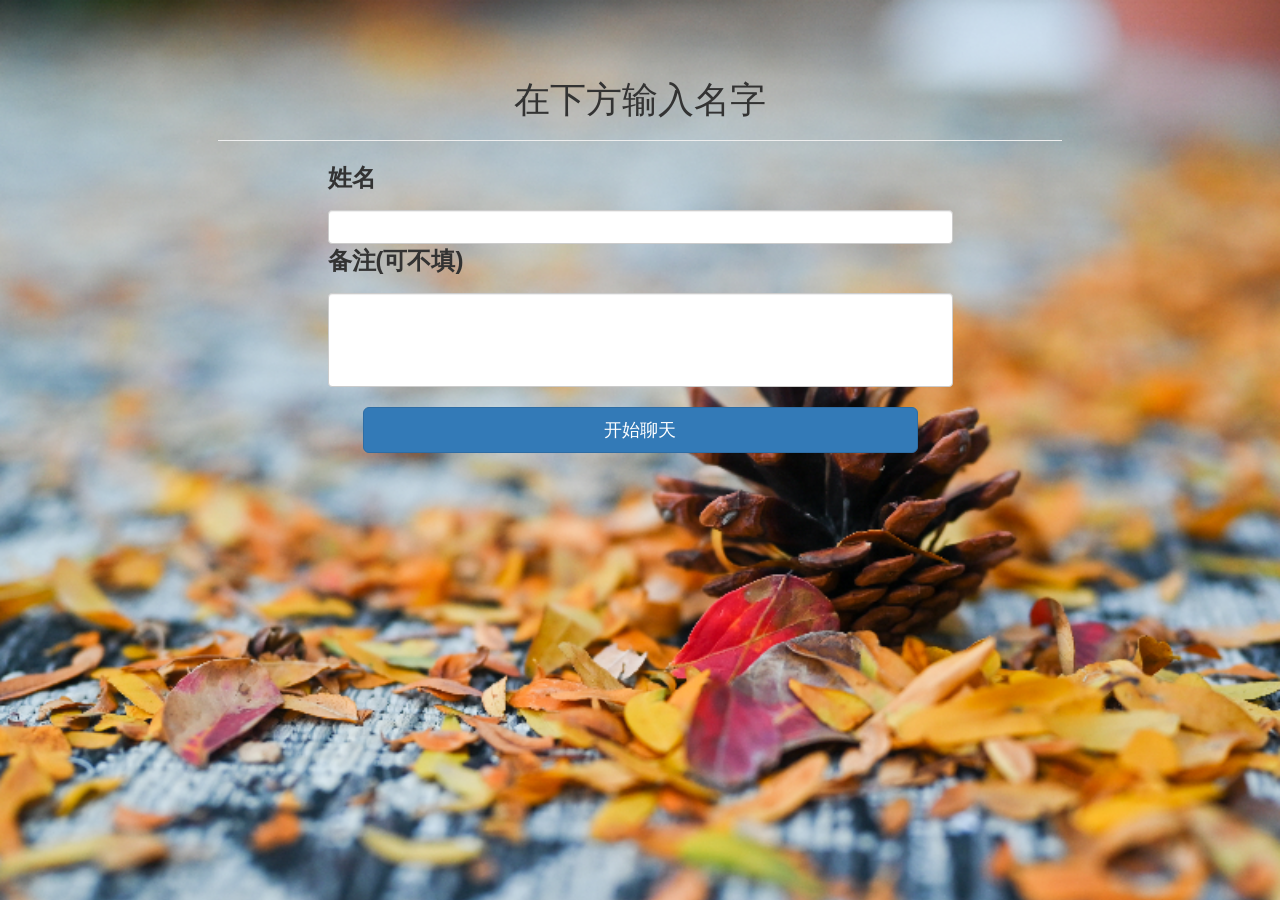
<file: src/index.html>
<!doctype html>
<html lang="zh-CN">
  <head>
    <meta charset="utf-8">
    <meta http-equiv="X-UA-Compatible" content="IE=edge">
    <meta name="viewport" content="width=device-width, initial-scale=1">
    <!-- 上述3个meta标签*必须*放在最前面，任何其他内容都*必须*跟随其后！ -->
    
    <!--
    	electron自带设置 （弃用）  <link rel="stylesheet" href="index.css" />
    -->
    <link rel="stylesheet" href="css/index_selfconfig.css" />
    <title>P2P局域网聊天工具</title>

    <!-- Bootstrap -->
    <link rel="stylesheet" href="bootstrap-3.4.1/dist/css/bootstrap.min.css" >

    <!-- HTML5 shim 和 Respond.js 是为了让 IE8 支持 HTML5 元素和媒体查询（media queries）功能 -->
    <!-- 警告：通过 file:// 协议（就是直接将 html 页面拖拽到浏览器中）访问页面时 Respond.js 不起作用 -->
    <!--[if lt IE 9]>
      <script src="https://fastly.jsdelivr.net/npm/html5shiv@3.7.3/dist/html5shiv.min.js"></script>
      <script src="https://fastly.jsdelivr.net/npm/respond.js@1.4.2/dest/respond.min.js"></script>
    <![endif]-->
    
   <!--左上角图标-->
   <link rel="shortcut icon" href="img/聊天.png" />

  </head>
  <body background="img/index_background.png" style="background-size: cover;background-repeat: no-repeat;">
  	
  	
  	<div class="row">
  		 <div class="col-sm-8 col-md-8 col-lg-8 col-sm-push-2 col-md-push-2 col-lg-push-2 " style="text-align: center;" >
  		 	<br><br /><br />
        <h1 id="notice">在下方输入名字</h1>
  		 	<hr />
  		 </div>
  		
  	</div>
  	<div class="row">
  		<div class="col-sm-6 col-md-6 col-lg-6 col-sm-push-3 col-md-push-3 col-lg-push-3">
  		<label for="username"><p style="font-size: 24px;font-style:inherit;">姓名</p></label> <input type="text" class="form-control" id="username"/>
  		</div>
  		
  	</div>
  	<div class="row">
  		<div class="col-sm-6 col-md-6 col-lg-6 col-sm-push-3 col-md-push-3 col-lg-push-3">
  		<label for="userinfo"><p style="font-size: 24px;font-style:inherit;">备注(可不填)</p></small></label> 
  		
  		<textarea rows="4" class="form-control" id="userinfo" style="overflow: visible; resize: none; " ></textarea>
  		</div>
  		
  	</div>
  	<br />
  		<div class="container"> 
    <div class="row">
        <div  class="col-sm-6 col-md-6 col-lg-6 col-sm-push-3 col-md-push-3 col-lg-push-3"> 
           <p> 
              <button type="button" class="btn btn-primary btn-lg btn-block" id="index_confirm" onclick="checkinfo()">开始聊天 </button> 
           </p> 
        </div>
    </div>
</div>
  		
  	</div>
  	
  
    
    
    

    <!-- jQuery (Bootstrap 的所有 JavaScript 插件都依赖 jQuery，所以必须放在前边) -->
    <script src="jquery-3.6.0.js" ></script>
    <!-- 加载 Bootstrap 的所有 JavaScript 插件。你也可以根据需要只加载单个插件。 -->
    <script src="bootstrap-3.4.1/dist/js/bootstrap.min.js"></script>
    <!--自定义获取输入框元素脚本-->
    <script src="js/index_selfconfig.js"></script>
  </body>
</html>
</file>
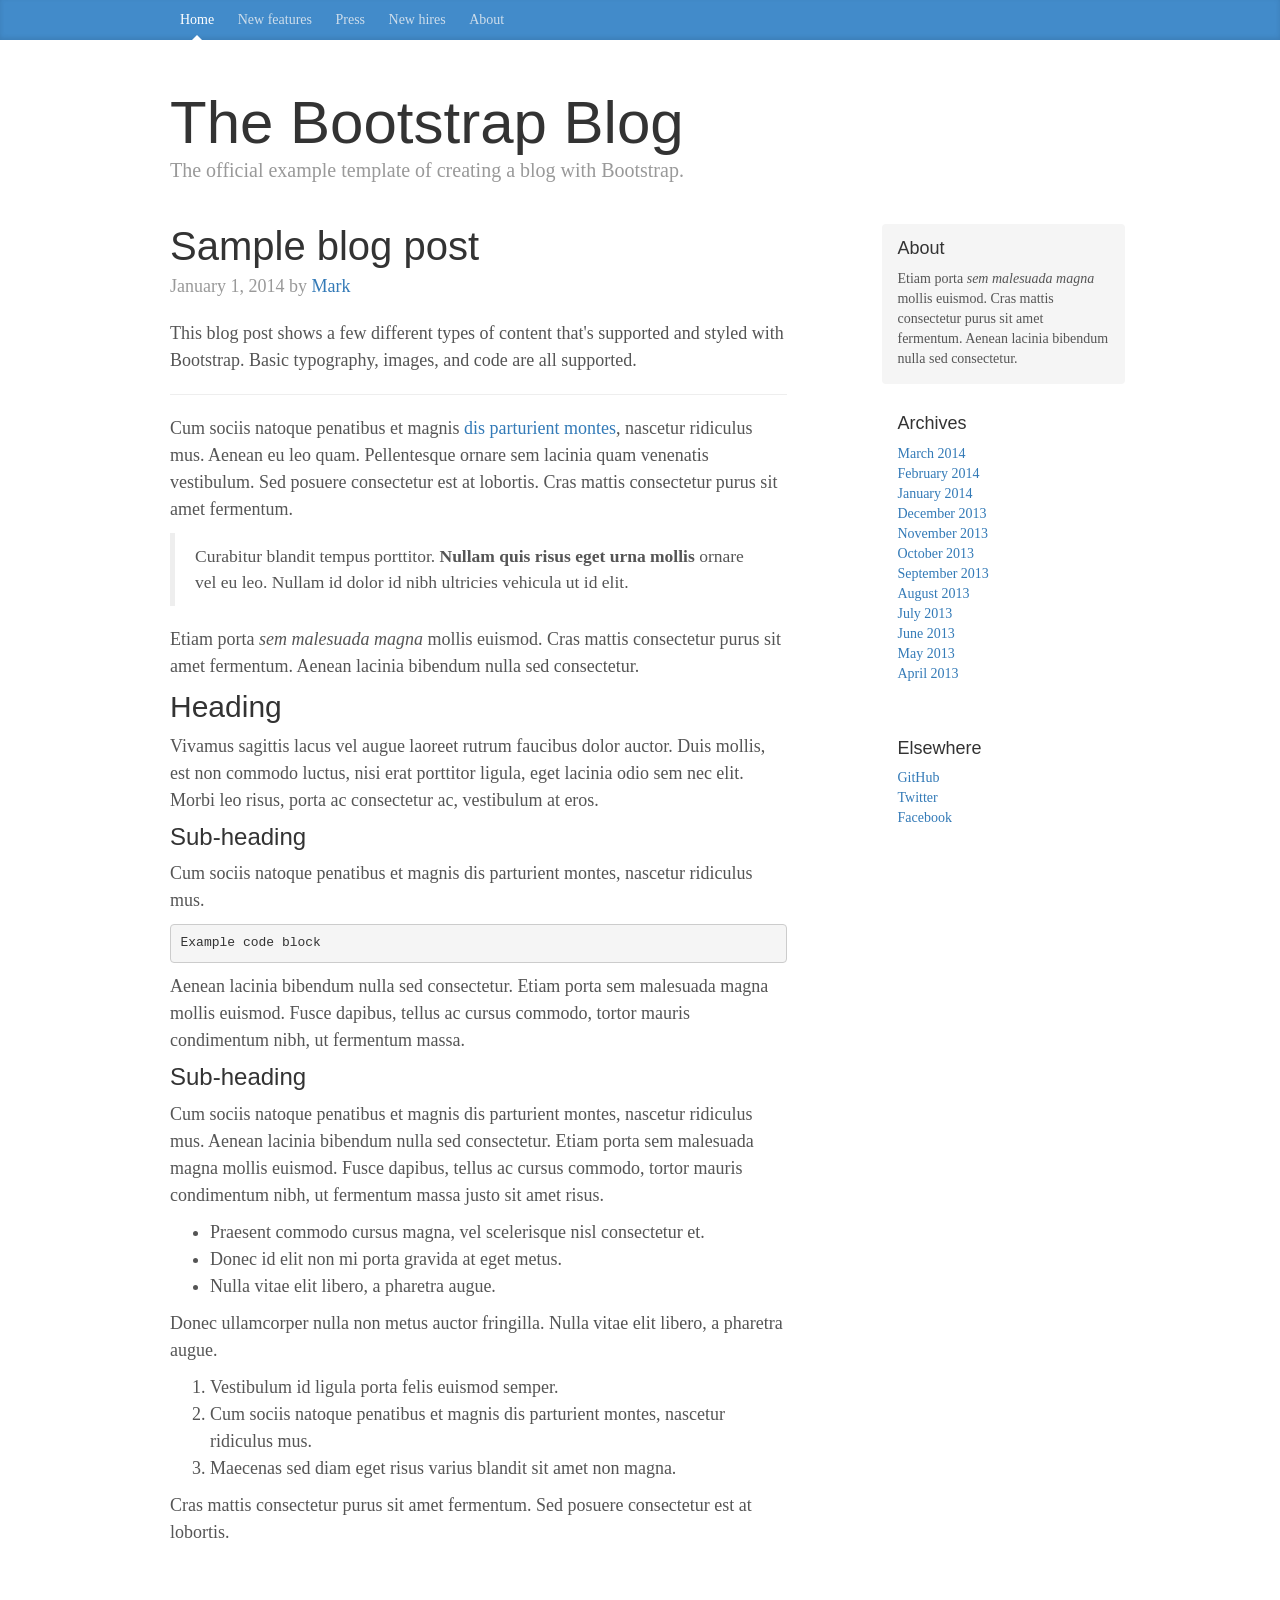
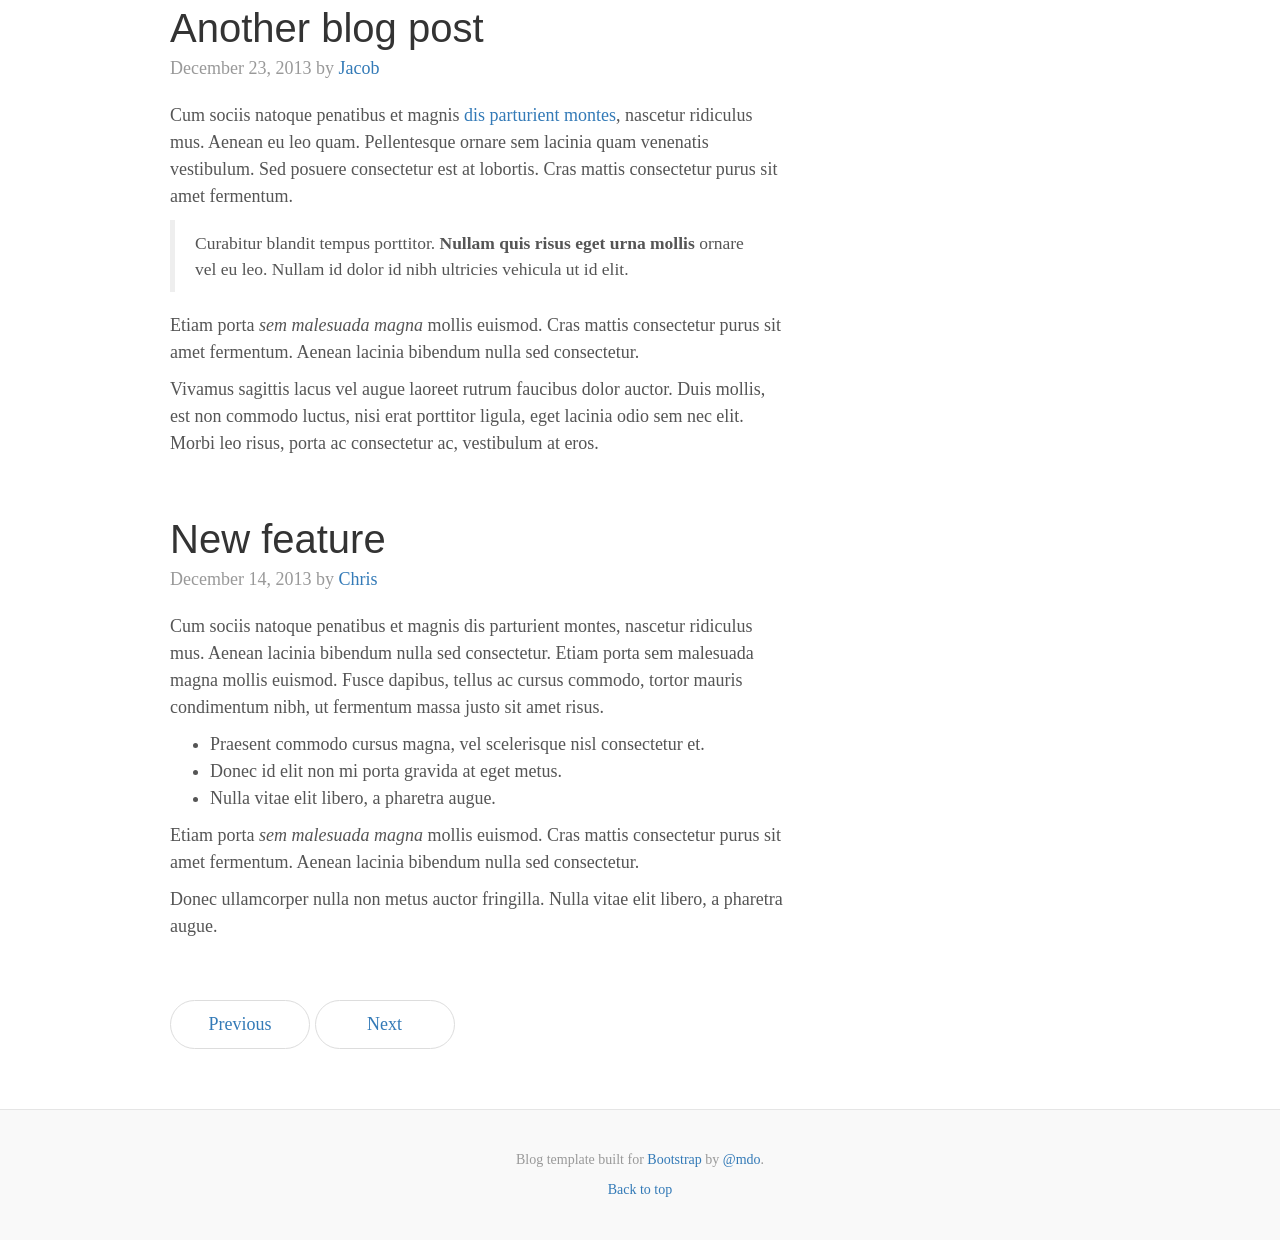
<file: src/bootstrap-3.4.1/docs/examples/blog/index.html>
<!doctype html>
<html lang="en">
  <head>
    <meta charset="utf-8">
    <meta http-equiv="X-UA-Compatible" content="IE=edge">
    <meta name="viewport" content="width=device-width, initial-scale=1">
    <!-- The above 3 meta tags *must* come first in the head; any other head content must come *after* these tags -->
    <meta name="description" content="">
    <meta name="author" content="">
    <link rel="icon" href="../../favicon.ico">

    <title>Blog Template for Bootstrap</title>

    <!-- Bootstrap core CSS -->
    <link href="../../dist/css/bootstrap.min.css" rel="stylesheet">

    <!-- IE10 viewport hack for Surface/desktop Windows 8 bug -->
    <link href="../../assets/css/ie10-viewport-bug-workaround.css" rel="stylesheet">

    <!-- Custom styles for this template -->
    <link href="blog.css" rel="stylesheet">

    <!-- Just for debugging purposes. Don't actually copy these 2 lines! -->
    <!--[if lt IE 9]><script src="../../assets/js/ie8-responsive-file-warning.js"></script><![endif]-->
    <script src="../../assets/js/ie-emulation-modes-warning.js"></script>

    <!-- HTML5 shim and Respond.js for IE8 support of HTML5 elements and media queries -->
    <!--[if lt IE 9]>
      <script src="https://oss.maxcdn.com/html5shiv/3.7.3/html5shiv.min.js"></script>
      <script src="https://oss.maxcdn.com/respond/1.4.2/respond.min.js"></script>
    <![endif]-->
  </head>

  <body>

    <div class="blog-masthead">
      <div class="container">
        <nav class="blog-nav">
          <a class="blog-nav-item active" href="#">Home</a>
          <a class="blog-nav-item" href="#">New features</a>
          <a class="blog-nav-item" href="#">Press</a>
          <a class="blog-nav-item" href="#">New hires</a>
          <a class="blog-nav-item" href="#">About</a>
        </nav>
      </div>
    </div>

    <div class="container">

      <div class="blog-header">
        <h1 class="blog-title">The Bootstrap Blog</h1>
        <p class="lead blog-description">The official example template of creating a blog with Bootstrap.</p>
      </div>

      <div class="row">

        <div class="col-sm-8 blog-main">

          <div class="blog-post">
            <h2 class="blog-post-title">Sample blog post</h2>
            <p class="blog-post-meta">January 1, 2014 by <a href="#">Mark</a></p>

            <p>This blog post shows a few different types of content that's supported and styled with Bootstrap. Basic typography, images, and code are all supported.</p>
            <hr>
            <p>Cum sociis natoque penatibus et magnis <a href="#">dis parturient montes</a>, nascetur ridiculus mus. Aenean eu leo quam. Pellentesque ornare sem lacinia quam venenatis vestibulum. Sed posuere consectetur est at lobortis. Cras mattis consectetur purus sit amet fermentum.</p>
            <blockquote>
              <p>Curabitur blandit tempus porttitor. <strong>Nullam quis risus eget urna mollis</strong> ornare vel eu leo. Nullam id dolor id nibh ultricies vehicula ut id elit.</p>
            </blockquote>
            <p>Etiam porta <em>sem malesuada magna</em> mollis euismod. Cras mattis consectetur purus sit amet fermentum. Aenean lacinia bibendum nulla sed consectetur.</p>
            <h2>Heading</h2>
            <p>Vivamus sagittis lacus vel augue laoreet rutrum faucibus dolor auctor. Duis mollis, est non commodo luctus, nisi erat porttitor ligula, eget lacinia odio sem nec elit. Morbi leo risus, porta ac consectetur ac, vestibulum at eros.</p>
            <h3>Sub-heading</h3>
            <p>Cum sociis natoque penatibus et magnis dis parturient montes, nascetur ridiculus mus.</p>
            <pre><code>Example code block</code></pre>
            <p>Aenean lacinia bibendum nulla sed consectetur. Etiam porta sem malesuada magna mollis euismod. Fusce dapibus, tellus ac cursus commodo, tortor mauris condimentum nibh, ut fermentum massa.</p>
            <h3>Sub-heading</h3>
            <p>Cum sociis natoque penatibus et magnis dis parturient montes, nascetur ridiculus mus. Aenean lacinia bibendum nulla sed consectetur. Etiam porta sem malesuada magna mollis euismod. Fusce dapibus, tellus ac cursus commodo, tortor mauris condimentum nibh, ut fermentum massa justo sit amet risus.</p>
            <ul>
              <li>Praesent commodo cursus magna, vel scelerisque nisl consectetur et.</li>
              <li>Donec id elit non mi porta gravida at eget metus.</li>
              <li>Nulla vitae elit libero, a pharetra augue.</li>
            </ul>
            <p>Donec ullamcorper nulla non metus auctor fringilla. Nulla vitae elit libero, a pharetra augue.</p>
            <ol>
              <li>Vestibulum id ligula porta felis euismod semper.</li>
              <li>Cum sociis natoque penatibus et magnis dis parturient montes, nascetur ridiculus mus.</li>
              <li>Maecenas sed diam eget risus varius blandit sit amet non magna.</li>
            </ol>
            <p>Cras mattis consectetur purus sit amet fermentum. Sed posuere consectetur est at lobortis.</p>
          </div><!-- /.blog-post -->

          <div class="blog-post">
            <h2 class="blog-post-title">Another blog post</h2>
            <p class="blog-post-meta">December 23, 2013 by <a href="#">Jacob</a></p>

            <p>Cum sociis natoque penatibus et magnis <a href="#">dis parturient montes</a>, nascetur ridiculus mus. Aenean eu leo quam. Pellentesque ornare sem lacinia quam venenatis vestibulum. Sed posuere consectetur est at lobortis. Cras mattis consectetur purus sit amet fermentum.</p>
            <blockquote>
              <p>Curabitur blandit tempus porttitor. <strong>Nullam quis risus eget urna mollis</strong> ornare vel eu leo. Nullam id dolor id nibh ultricies vehicula ut id elit.</p>
            </blockquote>
            <p>Etiam porta <em>sem malesuada magna</em> mollis euismod. Cras mattis consectetur purus sit amet fermentum. Aenean lacinia bibendum nulla sed consectetur.</p>
            <p>Vivamus sagittis lacus vel augue laoreet rutrum faucibus dolor auctor. Duis mollis, est non commodo luctus, nisi erat porttitor ligula, eget lacinia odio sem nec elit. Morbi leo risus, porta ac consectetur ac, vestibulum at eros.</p>
          </div><!-- /.blog-post -->

          <div class="blog-post">
            <h2 class="blog-post-title">New feature</h2>
            <p class="blog-post-meta">December 14, 2013 by <a href="#">Chris</a></p>

            <p>Cum sociis natoque penatibus et magnis dis parturient montes, nascetur ridiculus mus. Aenean lacinia bibendum nulla sed consectetur. Etiam porta sem malesuada magna mollis euismod. Fusce dapibus, tellus ac cursus commodo, tortor mauris condimentum nibh, ut fermentum massa justo sit amet risus.</p>
            <ul>
              <li>Praesent commodo cursus magna, vel scelerisque nisl consectetur et.</li>
              <li>Donec id elit non mi porta gravida at eget metus.</li>
              <li>Nulla vitae elit libero, a pharetra augue.</li>
            </ul>
            <p>Etiam porta <em>sem malesuada magna</em> mollis euismod. Cras mattis consectetur purus sit amet fermentum. Aenean lacinia bibendum nulla sed consectetur.</p>
            <p>Donec ullamcorper nulla non metus auctor fringilla. Nulla vitae elit libero, a pharetra augue.</p>
          </div><!-- /.blog-post -->

          <nav>
            <ul class="pager">
              <li><a href="#">Previous</a></li>
              <li><a href="#">Next</a></li>
            </ul>
          </nav>

        </div><!-- /.blog-main -->

        <div class="col-sm-3 col-sm-offset-1 blog-sidebar">
          <div class="sidebar-module sidebar-module-inset">
            <h4>About</h4>
            <p>Etiam porta <em>sem malesuada magna</em> mollis euismod. Cras mattis consectetur purus sit amet fermentum. Aenean lacinia bibendum nulla sed consectetur.</p>
          </div>
          <div class="sidebar-module">
            <h4>Archives</h4>
            <ol class="list-unstyled">
              <li><a href="#">March 2014</a></li>
              <li><a href="#">February 2014</a></li>
              <li><a href="#">January 2014</a></li>
              <li><a href="#">December 2013</a></li>
              <li><a href="#">November 2013</a></li>
              <li><a href="#">October 2013</a></li>
              <li><a href="#">September 2013</a></li>
              <li><a href="#">August 2013</a></li>
              <li><a href="#">July 2013</a></li>
              <li><a href="#">June 2013</a></li>
              <li><a href="#">May 2013</a></li>
              <li><a href="#">April 2013</a></li>
            </ol>
          </div>
          <div class="sidebar-module">
            <h4>Elsewhere</h4>
            <ol class="list-unstyled">
              <li><a href="#">GitHub</a></li>
              <li><a href="#">Twitter</a></li>
              <li><a href="#">Facebook</a></li>
            </ol>
          </div>
        </div><!-- /.blog-sidebar -->

      </div><!-- /.row -->

    </div><!-- /.container -->

    <footer class="blog-footer">
      <p>Blog template built for <a href="https://getbootstrap.com/">Bootstrap</a> by <a href="https://twitter.com/mdo">@mdo</a>.</p>
      <p>
        <a href="#">Back to top</a>
      </p>
    </footer>


    <!-- Bootstrap core JavaScript
    ================================================== -->
    <!-- Placed at the end of the document so the pages load faster -->
    <script src="https://code.jquery.com/jquery-1.12.4.min.js" integrity="sha384-nvAa0+6Qg9clwYCGGPpDQLVpLNn0fRaROjHqs13t4Ggj3Ez50XnGQqc/r8MhnRDZ" crossorigin="anonymous"></script>
    <script>window.jQuery || document.write('<script src="../../assets/js/vendor/jquery.min.js"><\/script>')</script>
    <script src="../../dist/js/bootstrap.min.js"></script>
    <!-- IE10 viewport hack for Surface/desktop Windows 8 bug -->
    <script src="../../assets/js/ie10-viewport-bug-workaround.js"></script>
  </body>
</html>
</file>
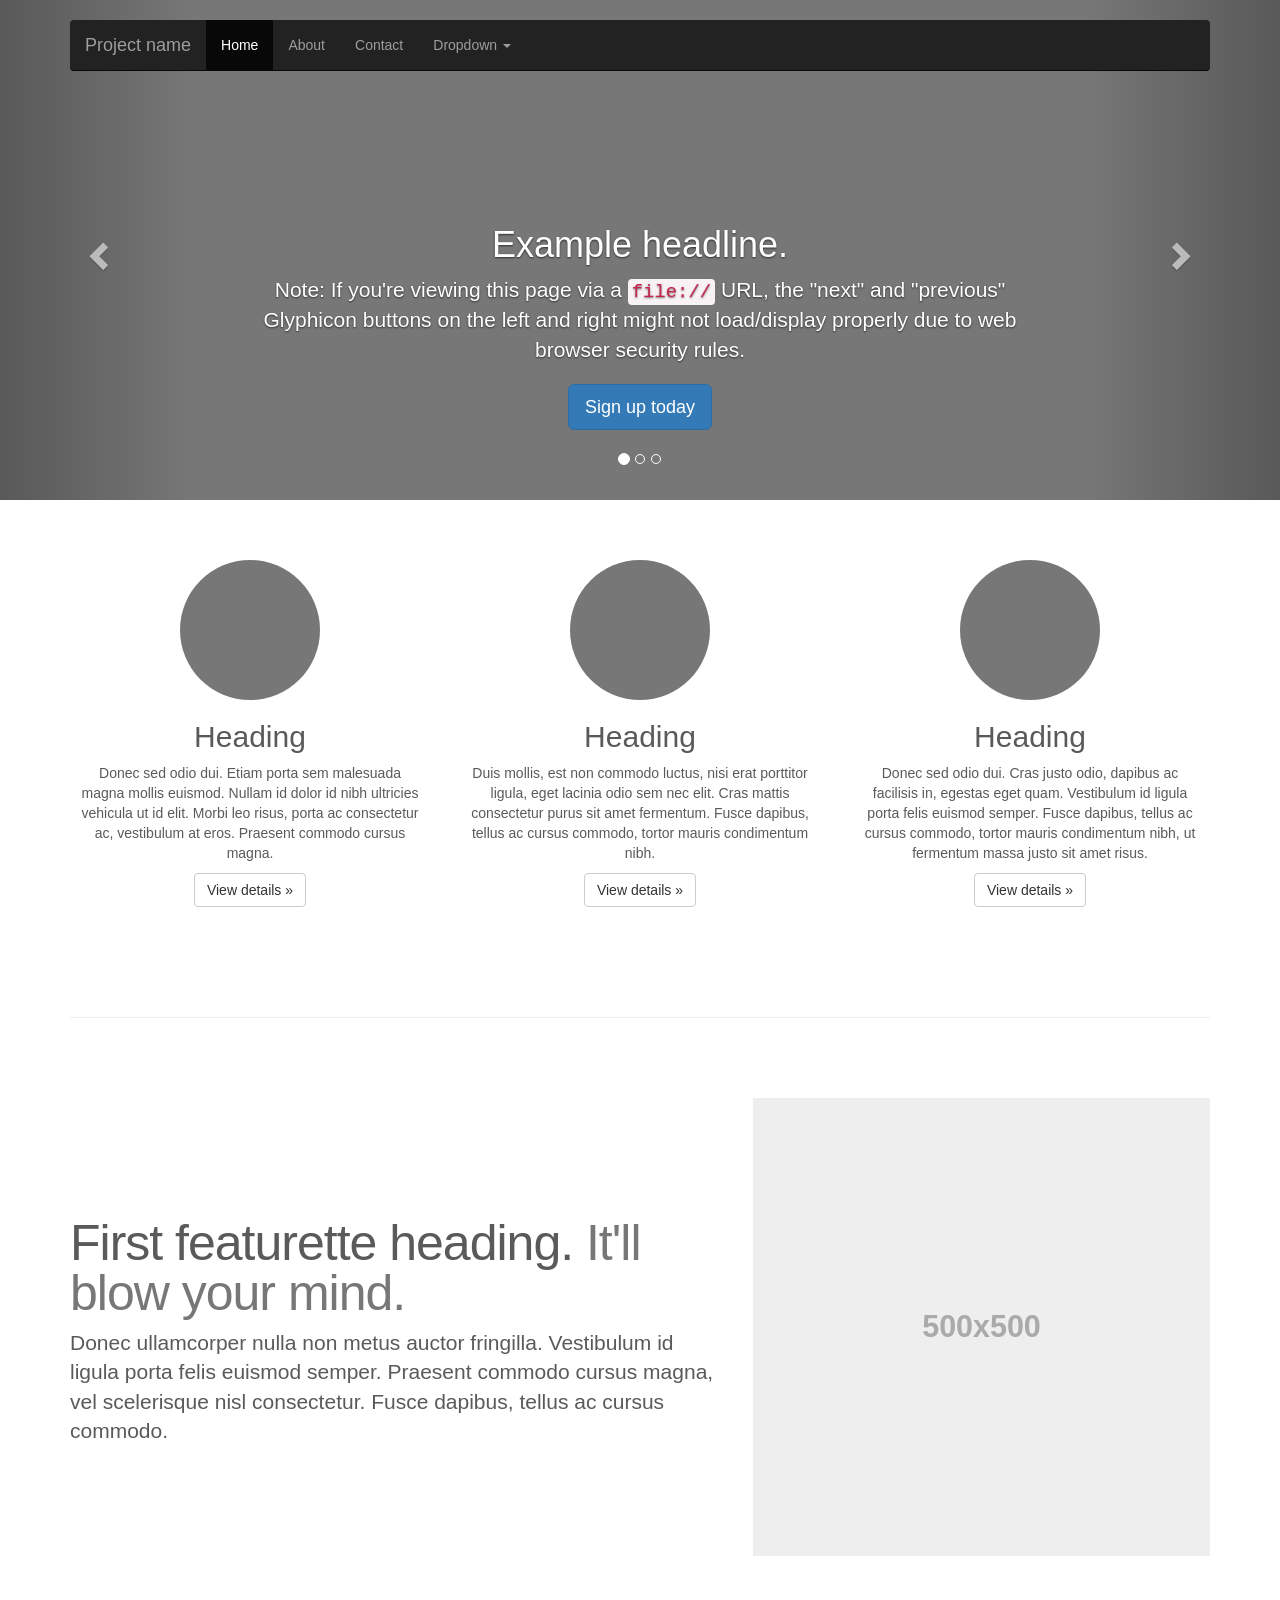
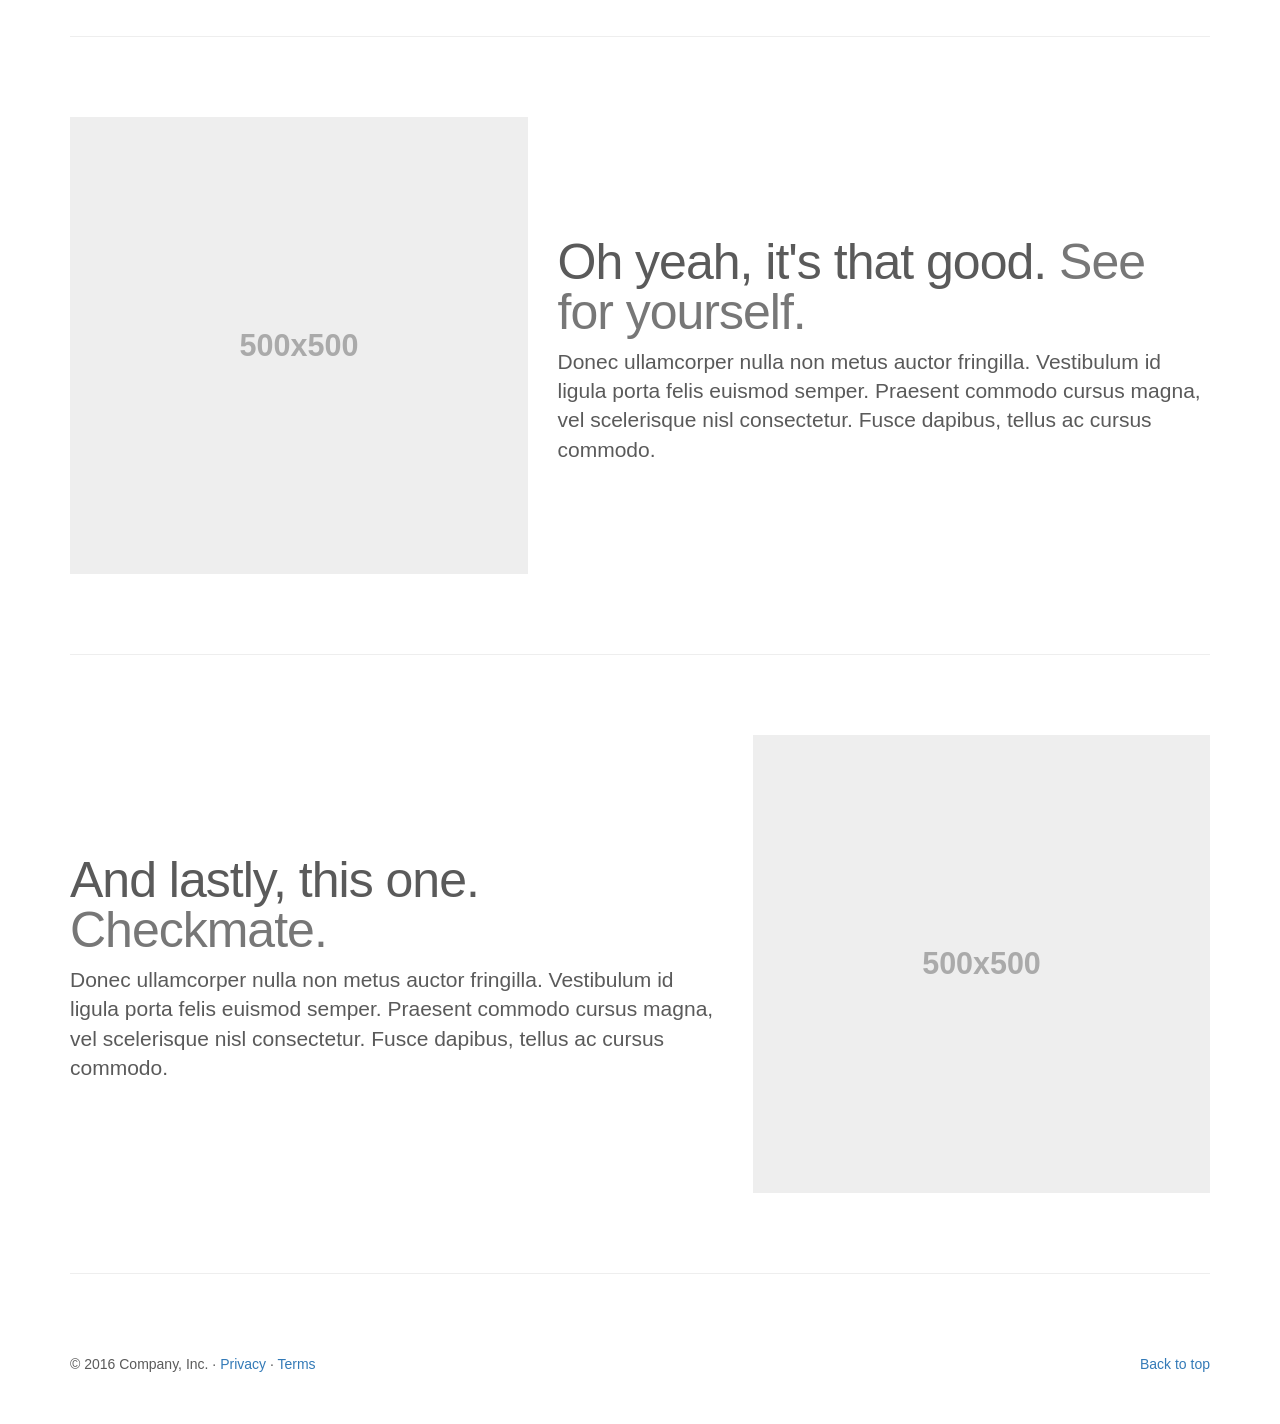
<file: src/bootstrap-3.4.1/docs/examples/carousel/index.html>
<!doctype html>
<html lang="en">
  <head>
    <meta charset="utf-8">
    <meta http-equiv="X-UA-Compatible" content="IE=edge">
    <meta name="viewport" content="width=device-width, initial-scale=1">
    <!-- The above 3 meta tags *must* come first in the head; any other head content must come *after* these tags -->
    <meta name="description" content="">
    <meta name="author" content="">
    <link rel="icon" href="../../favicon.ico">

    <title>Carousel Template for Bootstrap</title>

    <!-- Bootstrap core CSS -->
    <link href="../../dist/css/bootstrap.min.css" rel="stylesheet">

    <!-- IE10 viewport hack for Surface/desktop Windows 8 bug -->
    <link href="../../assets/css/ie10-viewport-bug-workaround.css" rel="stylesheet">

    <!-- Just for debugging purposes. Don't actually copy these 2 lines! -->
    <!--[if lt IE 9]><script src="../../assets/js/ie8-responsive-file-warning.js"></script><![endif]-->
    <script src="../../assets/js/ie-emulation-modes-warning.js"></script>

    <!-- HTML5 shim and Respond.js for IE8 support of HTML5 elements and media queries -->
    <!--[if lt IE 9]>
      <script src="https://oss.maxcdn.com/html5shiv/3.7.3/html5shiv.min.js"></script>
      <script src="https://oss.maxcdn.com/respond/1.4.2/respond.min.js"></script>
    <![endif]-->

    <!-- Custom styles for this template -->
    <link href="carousel.css" rel="stylesheet">
  </head>
<!-- NAVBAR
================================================== -->
  <body>
    <div class="navbar-wrapper">
      <div class="container">

        <nav class="navbar navbar-inverse navbar-static-top">
          <div class="container">
            <div class="navbar-header">
              <button type="button" class="navbar-toggle collapsed" data-toggle="collapse" data-target="#navbar" aria-expanded="false" aria-controls="navbar">
                <span class="sr-only">Toggle navigation</span>
                <span class="icon-bar"></span>
                <span class="icon-bar"></span>
                <span class="icon-bar"></span>
              </button>
              <a class="navbar-brand" href="#">Project name</a>
            </div>
            <div id="navbar" class="navbar-collapse collapse">
              <ul class="nav navbar-nav">
                <li class="active"><a href="#">Home</a></li>
                <li><a href="#">About</a></li>
                <li><a href="#">Contact</a></li>
                <li class="dropdown">
                  <a href="#" class="dropdown-toggle" data-toggle="dropdown" role="button" aria-haspopup="true" aria-expanded="false">Dropdown <span class="caret"></span></a>
                  <ul class="dropdown-menu">
                    <li><a href="#">Action</a></li>
                    <li><a href="#">Another action</a></li>
                    <li><a href="#">Something else here</a></li>
                    <li role="separator" class="divider"></li>
                    <li class="dropdown-header">Nav header</li>
                    <li><a href="#">Separated link</a></li>
                    <li><a href="#">One more separated link</a></li>
                  </ul>
                </li>
              </ul>
            </div>
          </div>
        </nav>

      </div>
    </div>


    <!-- Carousel
    ================================================== -->
    <div id="myCarousel" class="carousel slide" data-ride="carousel">
      <!-- Indicators -->
      <ol class="carousel-indicators">
        <li data-target="#myCarousel" data-slide-to="0" class="active"></li>
        <li data-target="#myCarousel" data-slide-to="1"></li>
        <li data-target="#myCarousel" data-slide-to="2"></li>
      </ol>
      <div class="carousel-inner" role="listbox">
        <div class="item active">
          <img class="first-slide" src="[data-uri]" alt="First slide">
          <div class="container">
            <div class="carousel-caption">
              <h1>Example headline.</h1>
              <p>Note: If you're viewing this page via a <code>file://</code> URL, the "next" and "previous" Glyphicon buttons on the left and right might not load/display properly due to web browser security rules.</p>
              <p><a class="btn btn-lg btn-primary" href="#" role="button">Sign up today</a></p>
            </div>
          </div>
        </div>
        <div class="item">
          <img class="second-slide" src="[data-uri]" alt="Second slide">
          <div class="container">
            <div class="carousel-caption">
              <h1>Another example headline.</h1>
              <p>Cras justo odio, dapibus ac facilisis in, egestas eget quam. Donec id elit non mi porta gravida at eget metus. Nullam id dolor id nibh ultricies vehicula ut id elit.</p>
              <p><a class="btn btn-lg btn-primary" href="#" role="button">Learn more</a></p>
            </div>
          </div>
        </div>
        <div class="item">
          <img class="third-slide" src="[data-uri]" alt="Third slide">
          <div class="container">
            <div class="carousel-caption">
              <h1>One more for good measure.</h1>
              <p>Cras justo odio, dapibus ac facilisis in, egestas eget quam. Donec id elit non mi porta gravida at eget metus. Nullam id dolor id nibh ultricies vehicula ut id elit.</p>
              <p><a class="btn btn-lg btn-primary" href="#" role="button">Browse gallery</a></p>
            </div>
          </div>
        </div>
      </div>
      <a class="left carousel-control" href="#myCarousel" role="button" data-slide="prev">
        <span class="glyphicon glyphicon-chevron-left" aria-hidden="true"></span>
        <span class="sr-only">Previous</span>
      </a>
      <a class="right carousel-control" href="#myCarousel" role="button" data-slide="next">
        <span class="glyphicon glyphicon-chevron-right" aria-hidden="true"></span>
        <span class="sr-only">Next</span>
      </a>
    </div><!-- /.carousel -->


    <!-- Marketing messaging and featurettes
    ================================================== -->
    <!-- Wrap the rest of the page in another container to center all the content. -->

    <div class="container marketing">

      <!-- Three columns of text below the carousel -->
      <div class="row">
        <div class="col-lg-4">
          <img class="img-circle" src="[data-uri]" alt="Generic placeholder image" width="140" height="140">
          <h2>Heading</h2>
          <p>Donec sed odio dui. Etiam porta sem malesuada magna mollis euismod. Nullam id dolor id nibh ultricies vehicula ut id elit. Morbi leo risus, porta ac consectetur ac, vestibulum at eros. Praesent commodo cursus magna.</p>
          <p><a class="btn btn-default" href="#" role="button">View details &raquo;</a></p>
        </div><!-- /.col-lg-4 -->
        <div class="col-lg-4">
          <img class="img-circle" src="[data-uri]" alt="Generic placeholder image" width="140" height="140">
          <h2>Heading</h2>
          <p>Duis mollis, est non commodo luctus, nisi erat porttitor ligula, eget lacinia odio sem nec elit. Cras mattis consectetur purus sit amet fermentum. Fusce dapibus, tellus ac cursus commodo, tortor mauris condimentum nibh.</p>
          <p><a class="btn btn-default" href="#" role="button">View details &raquo;</a></p>
        </div><!-- /.col-lg-4 -->
        <div class="col-lg-4">
          <img class="img-circle" src="[data-uri]" alt="Generic placeholder image" width="140" height="140">
          <h2>Heading</h2>
          <p>Donec sed odio dui. Cras justo odio, dapibus ac facilisis in, egestas eget quam. Vestibulum id ligula porta felis euismod semper. Fusce dapibus, tellus ac cursus commodo, tortor mauris condimentum nibh, ut fermentum massa justo sit amet risus.</p>
          <p><a class="btn btn-default" href="#" role="button">View details &raquo;</a></p>
        </div><!-- /.col-lg-4 -->
      </div><!-- /.row -->


      <!-- START THE FEATURETTES -->

      <hr class="featurette-divider">

      <div class="row featurette">
        <div class="col-md-7">
          <h2 class="featurette-heading">First featurette heading. <span class="text-muted">It'll blow your mind.</span></h2>
          <p class="lead">Donec ullamcorper nulla non metus auctor fringilla. Vestibulum id ligula porta felis euismod semper. Praesent commodo cursus magna, vel scelerisque nisl consectetur. Fusce dapibus, tellus ac cursus commodo.</p>
        </div>
        <div class="col-md-5">
          <img class="featurette-image img-responsive center-block" data-src="holder.js/500x500/auto" alt="Generic placeholder image">
        </div>
      </div>

      <hr class="featurette-divider">

      <div class="row featurette">
        <div class="col-md-7 col-md-push-5">
          <h2 class="featurette-heading">Oh yeah, it's that good. <span class="text-muted">See for yourself.</span></h2>
          <p class="lead">Donec ullamcorper nulla non metus auctor fringilla. Vestibulum id ligula porta felis euismod semper. Praesent commodo cursus magna, vel scelerisque nisl consectetur. Fusce dapibus, tellus ac cursus commodo.</p>
        </div>
        <div class="col-md-5 col-md-pull-7">
          <img class="featurette-image img-responsive center-block" data-src="holder.js/500x500/auto" alt="Generic placeholder image">
        </div>
      </div>

      <hr class="featurette-divider">

      <div class="row featurette">
        <div class="col-md-7">
          <h2 class="featurette-heading">And lastly, this one. <span class="text-muted">Checkmate.</span></h2>
          <p class="lead">Donec ullamcorper nulla non metus auctor fringilla. Vestibulum id ligula porta felis euismod semper. Praesent commodo cursus magna, vel scelerisque nisl consectetur. Fusce dapibus, tellus ac cursus commodo.</p>
        </div>
        <div class="col-md-5">
          <img class="featurette-image img-responsive center-block" data-src="holder.js/500x500/auto" alt="Generic placeholder image">
        </div>
      </div>

      <hr class="featurette-divider">

      <!-- /END THE FEATURETTES -->


      <!-- FOOTER -->
      <footer>
        <p class="pull-right"><a href="#">Back to top</a></p>
        <p>&copy; 2016 Company, Inc. &middot; <a href="#">Privacy</a> &middot; <a href="#">Terms</a></p>
      </footer>

    </div><!-- /.container -->


    <!-- Bootstrap core JavaScript
    ================================================== -->
    <!-- Placed at the end of the document so the pages load faster -->
    <script src="https://code.jquery.com/jquery-1.12.4.min.js" integrity="sha384-nvAa0+6Qg9clwYCGGPpDQLVpLNn0fRaROjHqs13t4Ggj3Ez50XnGQqc/r8MhnRDZ" crossorigin="anonymous"></script>
    <script>window.jQuery || document.write('<script src="../../assets/js/vendor/jquery.min.js"><\/script>')</script>
    <script src="../../dist/js/bootstrap.min.js"></script>
    <!-- Just to make our placeholder images work. Don't actually copy the next line! -->
    <script src="../../assets/js/vendor/holder.min.js"></script>
    <!-- IE10 viewport hack for Surface/desktop Windows 8 bug -->
    <script src="../../assets/js/ie10-viewport-bug-workaround.js"></script>
  </body>
</html>
</file>
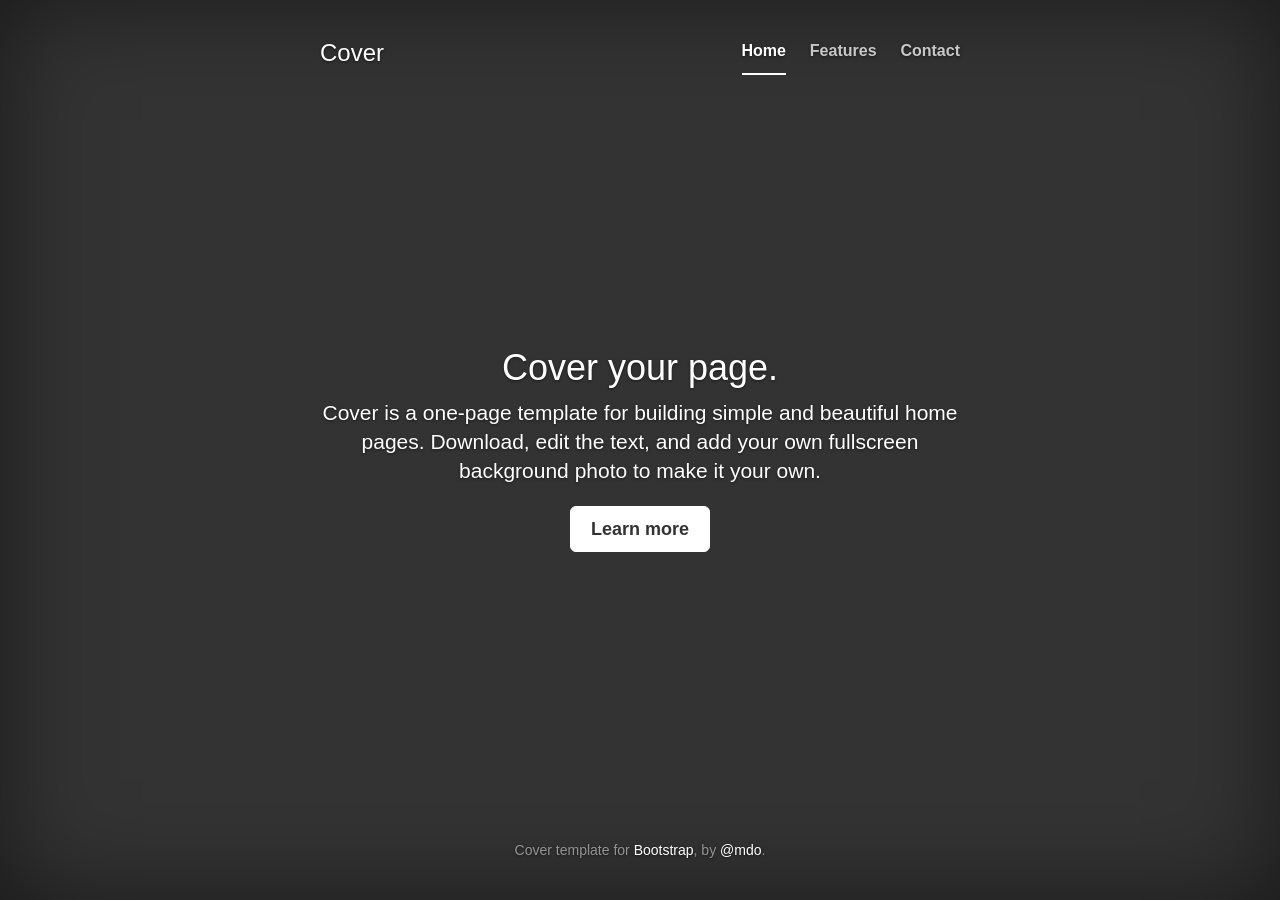
<file: src/bootstrap-3.4.1/docs/examples/cover/index.html>
<!doctype html>
<html lang="en">
  <head>
    <meta charset="utf-8">
    <meta http-equiv="X-UA-Compatible" content="IE=edge">
    <meta name="viewport" content="width=device-width, initial-scale=1">
    <!-- The above 3 meta tags *must* come first in the head; any other head content must come *after* these tags -->
    <meta name="description" content="">
    <meta name="author" content="">
    <link rel="icon" href="../../favicon.ico">

    <title>Cover Template for Bootstrap</title>

    <!-- Bootstrap core CSS -->
    <link href="../../dist/css/bootstrap.min.css" rel="stylesheet">

    <!-- IE10 viewport hack for Surface/desktop Windows 8 bug -->
    <link href="../../assets/css/ie10-viewport-bug-workaround.css" rel="stylesheet">

    <!-- Custom styles for this template -->
    <link href="cover.css" rel="stylesheet">

    <!-- Just for debugging purposes. Don't actually copy these 2 lines! -->
    <!--[if lt IE 9]><script src="../../assets/js/ie8-responsive-file-warning.js"></script><![endif]-->
    <script src="../../assets/js/ie-emulation-modes-warning.js"></script>

    <!-- HTML5 shim and Respond.js for IE8 support of HTML5 elements and media queries -->
    <!--[if lt IE 9]>
      <script src="https://oss.maxcdn.com/html5shiv/3.7.3/html5shiv.min.js"></script>
      <script src="https://oss.maxcdn.com/respond/1.4.2/respond.min.js"></script>
    <![endif]-->
  </head>

  <body>

    <div class="site-wrapper">

      <div class="site-wrapper-inner">

        <div class="cover-container">

          <div class="masthead clearfix">
            <div class="inner">
              <h3 class="masthead-brand">Cover</h3>
              <nav>
                <ul class="nav masthead-nav">
                  <li class="active"><a href="#">Home</a></li>
                  <li><a href="#">Features</a></li>
                  <li><a href="#">Contact</a></li>
                </ul>
              </nav>
            </div>
          </div>

          <div class="inner cover">
            <h1 class="cover-heading">Cover your page.</h1>
            <p class="lead">Cover is a one-page template for building simple and beautiful home pages. Download, edit the text, and add your own fullscreen background photo to make it your own.</p>
            <p class="lead">
              <a href="#" class="btn btn-lg btn-default">Learn more</a>
            </p>
          </div>

          <div class="mastfoot">
            <div class="inner">
              <p>Cover template for <a href="https://getbootstrap.com/">Bootstrap</a>, by <a href="https://twitter.com/mdo">@mdo</a>.</p>
            </div>
          </div>

        </div>

      </div>

    </div>

    <!-- Bootstrap core JavaScript
    ================================================== -->
    <!-- Placed at the end of the document so the pages load faster -->
    <script src="https://code.jquery.com/jquery-1.12.4.min.js" integrity="sha384-nvAa0+6Qg9clwYCGGPpDQLVpLNn0fRaROjHqs13t4Ggj3Ez50XnGQqc/r8MhnRDZ" crossorigin="anonymous"></script>
    <script>window.jQuery || document.write('<script src="../../assets/js/vendor/jquery.min.js"><\/script>')</script>
    <script src="../../dist/js/bootstrap.min.js"></script>
    <!-- IE10 viewport hack for Surface/desktop Windows 8 bug -->
    <script src="../../assets/js/ie10-viewport-bug-workaround.js"></script>
  </body>
</html>
</file>
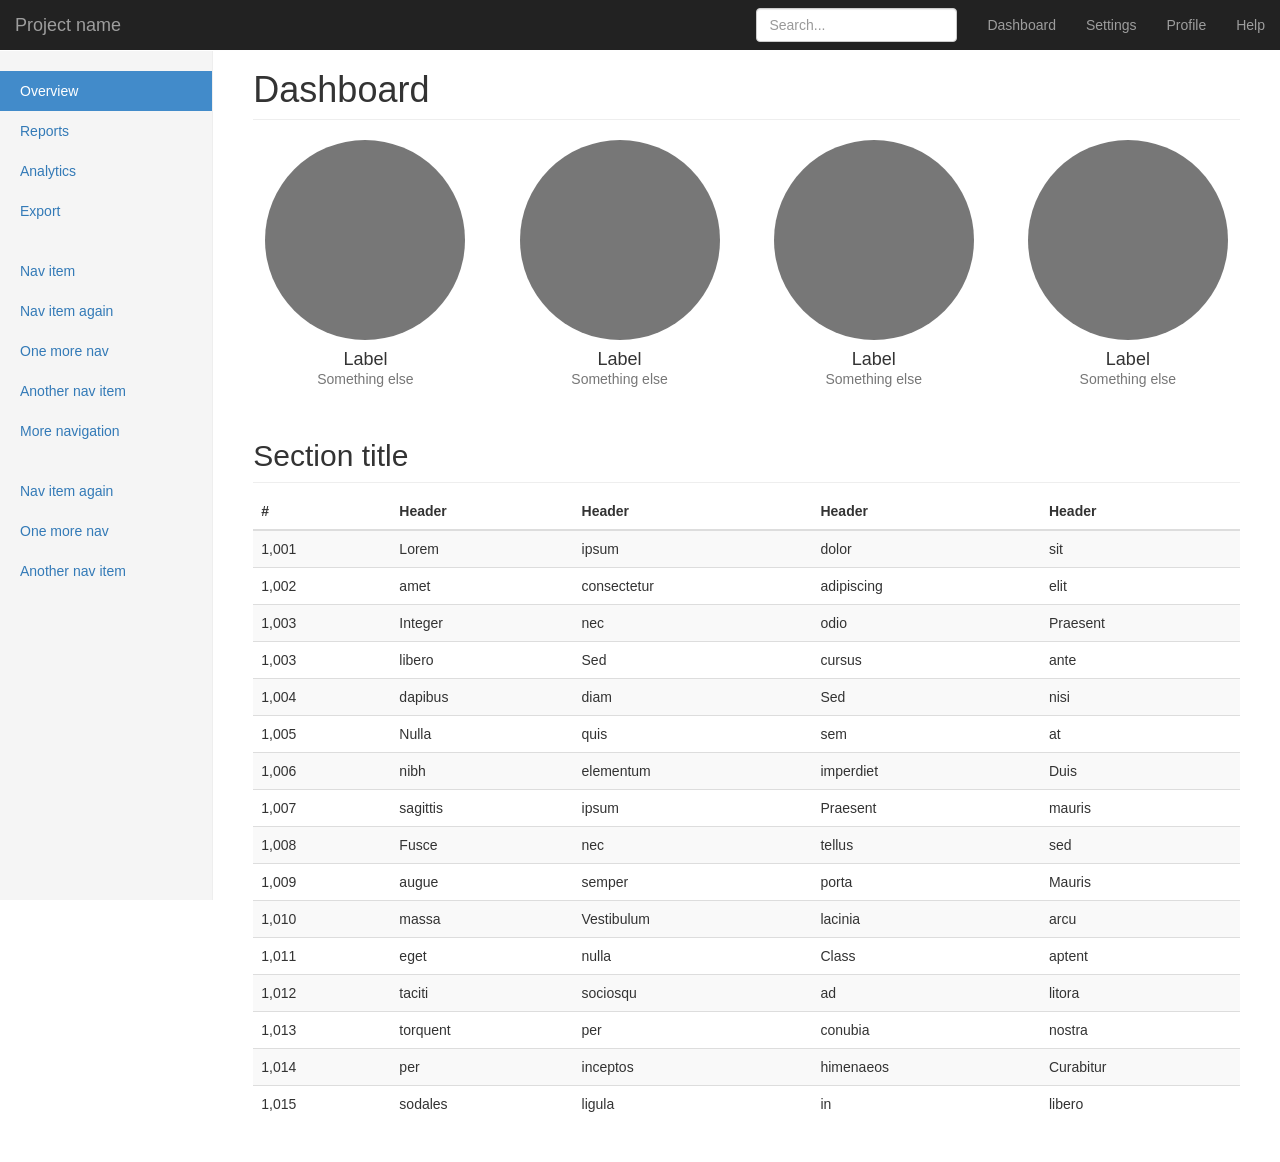
<file: src/bootstrap-3.4.1/docs/examples/dashboard/index.html>
<!doctype html>
<html lang="en">
  <head>
    <meta charset="utf-8">
    <meta http-equiv="X-UA-Compatible" content="IE=edge">
    <meta name="viewport" content="width=device-width, initial-scale=1">
    <!-- The above 3 meta tags *must* come first in the head; any other head content must come *after* these tags -->
    <meta name="description" content="">
    <meta name="author" content="">
    <link rel="icon" href="../../favicon.ico">

    <title>Dashboard Template for Bootstrap</title>

    <!-- Bootstrap core CSS -->
    <link href="../../dist/css/bootstrap.min.css" rel="stylesheet">

    <!-- IE10 viewport hack for Surface/desktop Windows 8 bug -->
    <link href="../../assets/css/ie10-viewport-bug-workaround.css" rel="stylesheet">

    <!-- Custom styles for this template -->
    <link href="dashboard.css" rel="stylesheet">

    <!-- Just for debugging purposes. Don't actually copy these 2 lines! -->
    <!--[if lt IE 9]><script src="../../assets/js/ie8-responsive-file-warning.js"></script><![endif]-->
    <script src="../../assets/js/ie-emulation-modes-warning.js"></script>

    <!-- HTML5 shim and Respond.js for IE8 support of HTML5 elements and media queries -->
    <!--[if lt IE 9]>
      <script src="https://oss.maxcdn.com/html5shiv/3.7.3/html5shiv.min.js"></script>
      <script src="https://oss.maxcdn.com/respond/1.4.2/respond.min.js"></script>
    <![endif]-->
  </head>

  <body>

    <nav class="navbar navbar-inverse navbar-fixed-top">
      <div class="container-fluid">
        <div class="navbar-header">
          <button type="button" class="navbar-toggle collapsed" data-toggle="collapse" data-target="#navbar" aria-expanded="false" aria-controls="navbar">
            <span class="sr-only">Toggle navigation</span>
            <span class="icon-bar"></span>
            <span class="icon-bar"></span>
            <span class="icon-bar"></span>
          </button>
          <a class="navbar-brand" href="#">Project name</a>
        </div>
        <div id="navbar" class="navbar-collapse collapse">
          <ul class="nav navbar-nav navbar-right">
            <li><a href="#">Dashboard</a></li>
            <li><a href="#">Settings</a></li>
            <li><a href="#">Profile</a></li>
            <li><a href="#">Help</a></li>
          </ul>
          <form class="navbar-form navbar-right">
            <input type="text" class="form-control" placeholder="Search...">
          </form>
        </div>
      </div>
    </nav>

    <div class="container-fluid">
      <div class="row">
        <div class="col-sm-3 col-md-2 sidebar">
          <ul class="nav nav-sidebar">
            <li class="active"><a href="#">Overview <span class="sr-only">(current)</span></a></li>
            <li><a href="#">Reports</a></li>
            <li><a href="#">Analytics</a></li>
            <li><a href="#">Export</a></li>
          </ul>
          <ul class="nav nav-sidebar">
            <li><a href="">Nav item</a></li>
            <li><a href="">Nav item again</a></li>
            <li><a href="">One more nav</a></li>
            <li><a href="">Another nav item</a></li>
            <li><a href="">More navigation</a></li>
          </ul>
          <ul class="nav nav-sidebar">
            <li><a href="">Nav item again</a></li>
            <li><a href="">One more nav</a></li>
            <li><a href="">Another nav item</a></li>
          </ul>
        </div>
        <div class="col-sm-9 col-sm-offset-3 col-md-10 col-md-offset-2 main">
          <h1 class="page-header">Dashboard</h1>

          <div class="row placeholders">
            <div class="col-xs-6 col-sm-3 placeholder">
              <img src="[data-uri]" width="200" height="200" class="img-responsive" alt="Generic placeholder thumbnail">
              <h4>Label</h4>
              <span class="text-muted">Something else</span>
            </div>
            <div class="col-xs-6 col-sm-3 placeholder">
              <img src="[data-uri]" width="200" height="200" class="img-responsive" alt="Generic placeholder thumbnail">
              <h4>Label</h4>
              <span class="text-muted">Something else</span>
            </div>
            <div class="col-xs-6 col-sm-3 placeholder">
              <img src="[data-uri]" width="200" height="200" class="img-responsive" alt="Generic placeholder thumbnail">
              <h4>Label</h4>
              <span class="text-muted">Something else</span>
            </div>
            <div class="col-xs-6 col-sm-3 placeholder">
              <img src="[data-uri]" width="200" height="200" class="img-responsive" alt="Generic placeholder thumbnail">
              <h4>Label</h4>
              <span class="text-muted">Something else</span>
            </div>
          </div>

          <h2 class="sub-header">Section title</h2>
          <div class="table-responsive">
            <table class="table table-striped">
              <thead>
                <tr>
                  <th>#</th>
                  <th>Header</th>
                  <th>Header</th>
                  <th>Header</th>
                  <th>Header</th>
                </tr>
              </thead>
              <tbody>
                <tr>
                  <td>1,001</td>
                  <td>Lorem</td>
                  <td>ipsum</td>
                  <td>dolor</td>
                  <td>sit</td>
                </tr>
                <tr>
                  <td>1,002</td>
                  <td>amet</td>
                  <td>consectetur</td>
                  <td>adipiscing</td>
                  <td>elit</td>
                </tr>
                <tr>
                  <td>1,003</td>
                  <td>Integer</td>
                  <td>nec</td>
                  <td>odio</td>
                  <td>Praesent</td>
                </tr>
                <tr>
                  <td>1,003</td>
                  <td>libero</td>
                  <td>Sed</td>
                  <td>cursus</td>
                  <td>ante</td>
                </tr>
                <tr>
                  <td>1,004</td>
                  <td>dapibus</td>
                  <td>diam</td>
                  <td>Sed</td>
                  <td>nisi</td>
                </tr>
                <tr>
                  <td>1,005</td>
                  <td>Nulla</td>
                  <td>quis</td>
                  <td>sem</td>
                  <td>at</td>
                </tr>
                <tr>
                  <td>1,006</td>
                  <td>nibh</td>
                  <td>elementum</td>
                  <td>imperdiet</td>
                  <td>Duis</td>
                </tr>
                <tr>
                  <td>1,007</td>
                  <td>sagittis</td>
                  <td>ipsum</td>
                  <td>Praesent</td>
                  <td>mauris</td>
                </tr>
                <tr>
                  <td>1,008</td>
                  <td>Fusce</td>
                  <td>nec</td>
                  <td>tellus</td>
                  <td>sed</td>
                </tr>
                <tr>
                  <td>1,009</td>
                  <td>augue</td>
                  <td>semper</td>
                  <td>porta</td>
                  <td>Mauris</td>
                </tr>
                <tr>
                  <td>1,010</td>
                  <td>massa</td>
                  <td>Vestibulum</td>
                  <td>lacinia</td>
                  <td>arcu</td>
                </tr>
                <tr>
                  <td>1,011</td>
                  <td>eget</td>
                  <td>nulla</td>
                  <td>Class</td>
                  <td>aptent</td>
                </tr>
                <tr>
                  <td>1,012</td>
                  <td>taciti</td>
                  <td>sociosqu</td>
                  <td>ad</td>
                  <td>litora</td>
                </tr>
                <tr>
                  <td>1,013</td>
                  <td>torquent</td>
                  <td>per</td>
                  <td>conubia</td>
                  <td>nostra</td>
                </tr>
                <tr>
                  <td>1,014</td>
                  <td>per</td>
                  <td>inceptos</td>
                  <td>himenaeos</td>
                  <td>Curabitur</td>
                </tr>
                <tr>
                  <td>1,015</td>
                  <td>sodales</td>
                  <td>ligula</td>
                  <td>in</td>
                  <td>libero</td>
                </tr>
              </tbody>
            </table>
          </div>
        </div>
      </div>
    </div>

    <!-- Bootstrap core JavaScript
    ================================================== -->
    <!-- Placed at the end of the document so the pages load faster -->
    <script src="https://code.jquery.com/jquery-1.12.4.min.js" integrity="sha384-nvAa0+6Qg9clwYCGGPpDQLVpLNn0fRaROjHqs13t4Ggj3Ez50XnGQqc/r8MhnRDZ" crossorigin="anonymous"></script>
    <script>window.jQuery || document.write('<script src="../../assets/js/vendor/jquery.min.js"><\/script>')</script>
    <script src="../../dist/js/bootstrap.min.js"></script>
    <!-- Just to make our placeholder images work. Don't actually copy the next line! -->
    <script src="../../assets/js/vendor/holder.min.js"></script>
    <!-- IE10 viewport hack for Surface/desktop Windows 8 bug -->
    <script src="../../assets/js/ie10-viewport-bug-workaround.js"></script>
  </body>
</html>
</file>
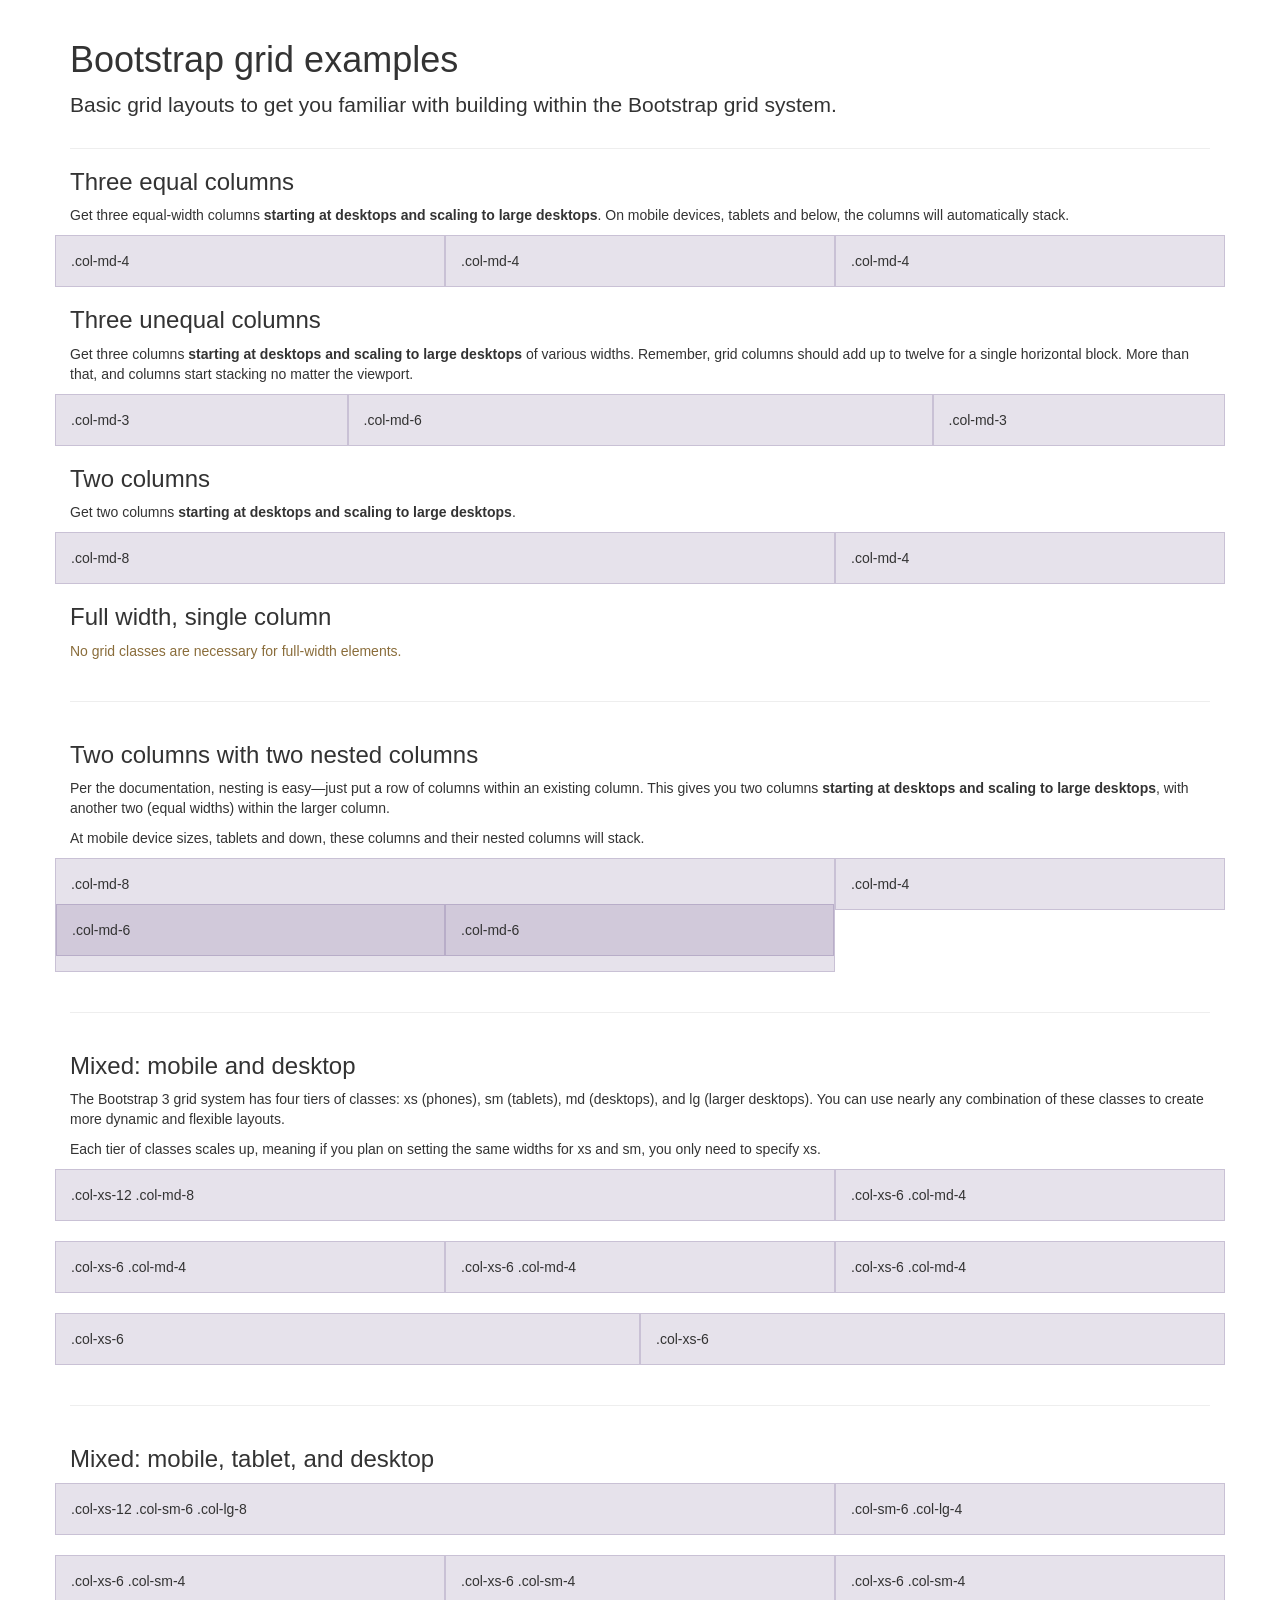
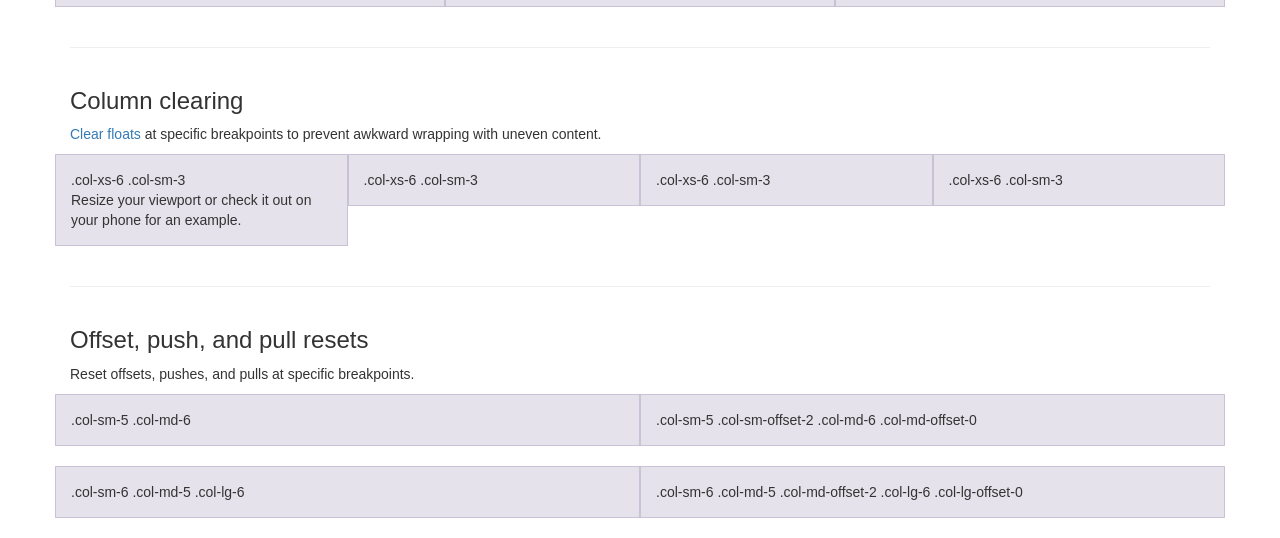
<file: src/bootstrap-3.4.1/docs/examples/grid/index.html>
<!doctype html>
<html lang="en">
  <head>
    <meta charset="utf-8">
    <meta http-equiv="X-UA-Compatible" content="IE=edge">
    <meta name="viewport" content="width=device-width, initial-scale=1">
    <!-- The above 3 meta tags *must* come first in the head; any other head content must come *after* these tags -->
    <meta name="description" content="">
    <meta name="author" content="">
    <link rel="icon" href="../../favicon.ico">

    <title>Grid Template for Bootstrap</title>

    <!-- Bootstrap core CSS -->
    <link href="../../dist/css/bootstrap.min.css" rel="stylesheet">

    <!-- IE10 viewport hack for Surface/desktop Windows 8 bug -->
    <link href="../../assets/css/ie10-viewport-bug-workaround.css" rel="stylesheet">

    <!-- Custom styles for this template -->
    <link href="grid.css" rel="stylesheet">

    <!-- Just for debugging purposes. Don't actually copy these 2 lines! -->
    <!--[if lt IE 9]><script src="../../assets/js/ie8-responsive-file-warning.js"></script><![endif]-->
    <script src="../../assets/js/ie-emulation-modes-warning.js"></script>

    <!-- HTML5 shim and Respond.js for IE8 support of HTML5 elements and media queries -->
    <!--[if lt IE 9]>
      <script src="https://oss.maxcdn.com/html5shiv/3.7.3/html5shiv.min.js"></script>
      <script src="https://oss.maxcdn.com/respond/1.4.2/respond.min.js"></script>
    <![endif]-->
  </head>

  <body>
    <div class="container">

      <div class="page-header">
        <h1>Bootstrap grid examples</h1>
        <p class="lead">Basic grid layouts to get you familiar with building within the Bootstrap grid system.</p>
      </div>

      <h3>Three equal columns</h3>
      <p>Get three equal-width columns <strong>starting at desktops and scaling to large desktops</strong>. On mobile devices, tablets and below, the columns will automatically stack.</p>
      <div class="row">
        <div class="col-md-4">.col-md-4</div>
        <div class="col-md-4">.col-md-4</div>
        <div class="col-md-4">.col-md-4</div>
      </div>

      <h3>Three unequal columns</h3>
      <p>Get three columns <strong>starting at desktops and scaling to large desktops</strong> of various widths. Remember, grid columns should add up to twelve for a single horizontal block. More than that, and columns start stacking no matter the viewport.</p>
      <div class="row">
        <div class="col-md-3">.col-md-3</div>
        <div class="col-md-6">.col-md-6</div>
        <div class="col-md-3">.col-md-3</div>
      </div>

      <h3>Two columns</h3>
      <p>Get two columns <strong>starting at desktops and scaling to large desktops</strong>.</p>
      <div class="row">
        <div class="col-md-8">.col-md-8</div>
        <div class="col-md-4">.col-md-4</div>
      </div>

      <h3>Full width, single column</h3>
      <p class="text-warning">No grid classes are necessary for full-width elements.</p>

      <hr>

      <h3>Two columns with two nested columns</h3>
      <p>Per the documentation, nesting is easy—just put a row of columns within an existing column. This gives you two columns <strong>starting at desktops and scaling to large desktops</strong>, with another two (equal widths) within the larger column.</p>
      <p>At mobile device sizes, tablets and down, these columns and their nested columns will stack.</p>
      <div class="row">
        <div class="col-md-8">
          .col-md-8
          <div class="row">
            <div class="col-md-6">.col-md-6</div>
            <div class="col-md-6">.col-md-6</div>
          </div>
        </div>
        <div class="col-md-4">.col-md-4</div>
      </div>

      <hr>

      <h3>Mixed: mobile and desktop</h3>
      <p>The Bootstrap 3 grid system has four tiers of classes: xs (phones), sm (tablets), md (desktops), and lg (larger desktops). You can use nearly any combination of these classes to create more dynamic and flexible layouts.</p>
      <p>Each tier of classes scales up, meaning if you plan on setting the same widths for xs and sm, you only need to specify xs.</p>
      <div class="row">
        <div class="col-xs-12 col-md-8">.col-xs-12 .col-md-8</div>
        <div class="col-xs-6 col-md-4">.col-xs-6 .col-md-4</div>
      </div>
      <div class="row">
        <div class="col-xs-6 col-md-4">.col-xs-6 .col-md-4</div>
        <div class="col-xs-6 col-md-4">.col-xs-6 .col-md-4</div>
        <div class="col-xs-6 col-md-4">.col-xs-6 .col-md-4</div>
      </div>
      <div class="row">
        <div class="col-xs-6">.col-xs-6</div>
        <div class="col-xs-6">.col-xs-6</div>
      </div>

      <hr>

      <h3>Mixed: mobile, tablet, and desktop</h3>
      <p></p>
      <div class="row">
        <div class="col-xs-12 col-sm-6 col-lg-8">.col-xs-12 .col-sm-6 .col-lg-8</div>
        <div class="col-sm-6 col-lg-4">.col-sm-6 .col-lg-4</div>
      </div>
      <div class="row">
        <div class="col-xs-6 col-sm-4">.col-xs-6 .col-sm-4</div>
        <div class="col-xs-6 col-sm-4">.col-xs-6 .col-sm-4</div>
        <div class="col-xs-6 col-sm-4">.col-xs-6 .col-sm-4</div>
      </div>

      <hr>

      <h3>Column clearing</h3>
      <p><a href="../../css/#grid-responsive-resets">Clear floats</a> at specific breakpoints to prevent awkward wrapping with uneven content.</p>
      <div class="row">
        <div class="col-xs-6 col-sm-3">
          .col-xs-6 .col-sm-3
          <br>
          Resize your viewport or check it out on your phone for an example.
        </div>
        <div class="col-xs-6 col-sm-3">.col-xs-6 .col-sm-3</div>

        <!-- Add the extra clearfix for only the required viewport -->
        <div class="clearfix visible-xs"></div>

        <div class="col-xs-6 col-sm-3">.col-xs-6 .col-sm-3</div>
        <div class="col-xs-6 col-sm-3">.col-xs-6 .col-sm-3</div>
      </div>

      <hr>

      <h3>Offset, push, and pull resets</h3>
      <p>Reset offsets, pushes, and pulls at specific breakpoints.</p>
      <div class="row">
        <div class="col-sm-5 col-md-6">.col-sm-5 .col-md-6</div>
        <div class="col-sm-5 col-sm-offset-2 col-md-6 col-md-offset-0">.col-sm-5 .col-sm-offset-2 .col-md-6 .col-md-offset-0</div>
      </div>
      <div class="row">
        <div class="col-sm-6 col-md-5 col-lg-6">.col-sm-6 .col-md-5 .col-lg-6</div>
        <div class="col-sm-6 col-md-5 col-md-offset-2 col-lg-6 col-lg-offset-0">.col-sm-6 .col-md-5 .col-md-offset-2 .col-lg-6 .col-lg-offset-0</div>
      </div>


    </div> <!-- /container -->


    <!-- IE10 viewport hack for Surface/desktop Windows 8 bug -->
    <script src="../../assets/js/ie10-viewport-bug-workaround.js"></script>
  </body>
</html>
</file>
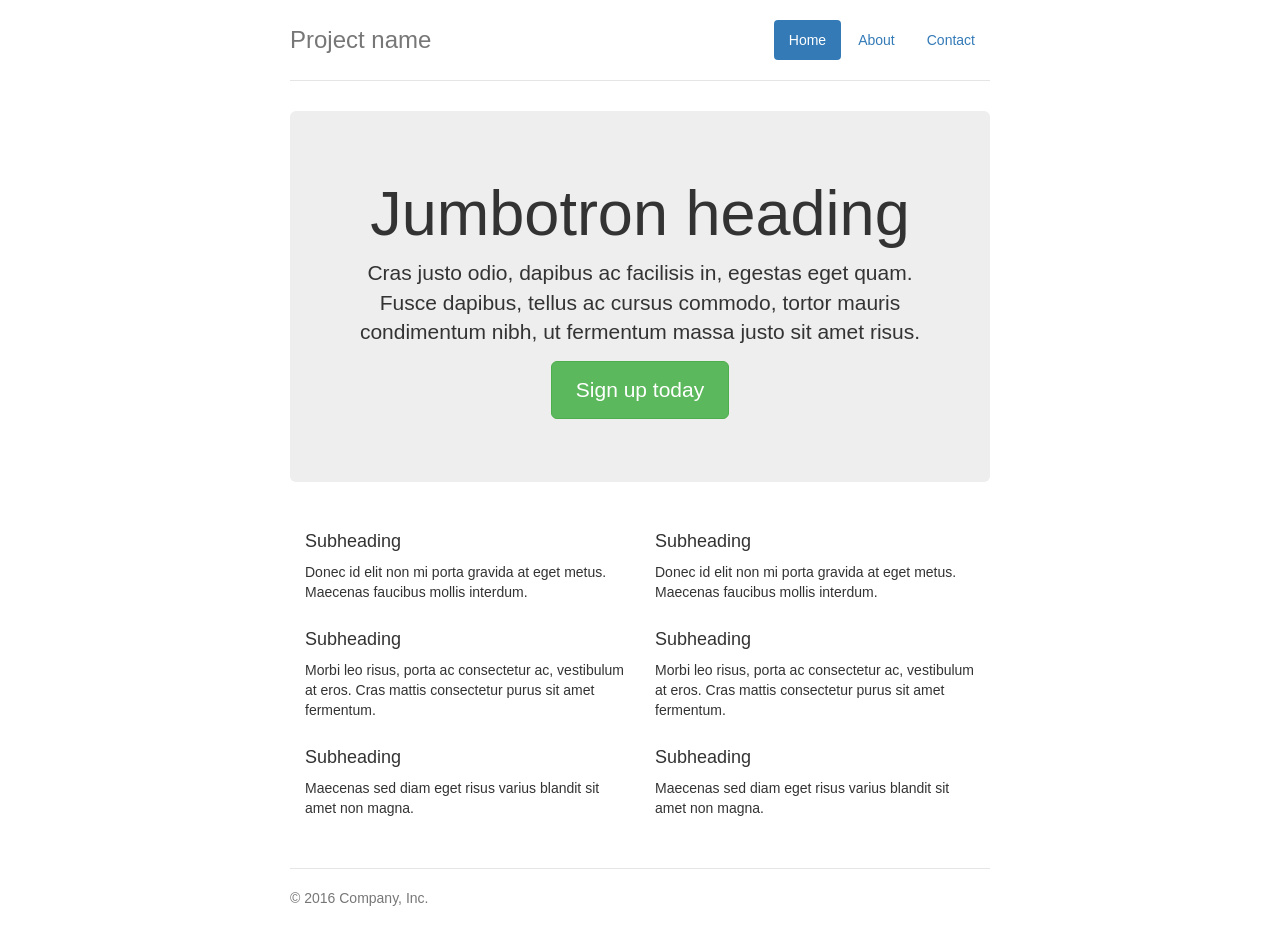
<file: src/bootstrap-3.4.1/docs/examples/jumbotron-narrow/index.html>
<!doctype html>
<html lang="en">
  <head>
    <meta charset="utf-8">
    <meta http-equiv="X-UA-Compatible" content="IE=edge">
    <meta name="viewport" content="width=device-width, initial-scale=1">
    <!-- The above 3 meta tags *must* come first in the head; any other head content must come *after* these tags -->
    <meta name="description" content="">
    <meta name="author" content="">
    <link rel="icon" href="../../favicon.ico">

    <title>Narrow Jumbotron Template for Bootstrap</title>

    <!-- Bootstrap core CSS -->
    <link href="../../dist/css/bootstrap.min.css" rel="stylesheet">

    <!-- IE10 viewport hack for Surface/desktop Windows 8 bug -->
    <link href="../../assets/css/ie10-viewport-bug-workaround.css" rel="stylesheet">

    <!-- Custom styles for this template -->
    <link href="jumbotron-narrow.css" rel="stylesheet">

    <!-- Just for debugging purposes. Don't actually copy these 2 lines! -->
    <!--[if lt IE 9]><script src="../../assets/js/ie8-responsive-file-warning.js"></script><![endif]-->
    <script src="../../assets/js/ie-emulation-modes-warning.js"></script>

    <!-- HTML5 shim and Respond.js for IE8 support of HTML5 elements and media queries -->
    <!--[if lt IE 9]>
      <script src="https://oss.maxcdn.com/html5shiv/3.7.3/html5shiv.min.js"></script>
      <script src="https://oss.maxcdn.com/respond/1.4.2/respond.min.js"></script>
    <![endif]-->
  </head>

  <body>

    <div class="container">
      <div class="header clearfix">
        <nav>
          <ul class="nav nav-pills pull-right">
            <li role="presentation" class="active"><a href="#">Home</a></li>
            <li role="presentation"><a href="#">About</a></li>
            <li role="presentation"><a href="#">Contact</a></li>
          </ul>
        </nav>
        <h3 class="text-muted">Project name</h3>
      </div>

      <div class="jumbotron">
        <h1>Jumbotron heading</h1>
        <p class="lead">Cras justo odio, dapibus ac facilisis in, egestas eget quam. Fusce dapibus, tellus ac cursus commodo, tortor mauris condimentum nibh, ut fermentum massa justo sit amet risus.</p>
        <p><a class="btn btn-lg btn-success" href="#" role="button">Sign up today</a></p>
      </div>

      <div class="row marketing">
        <div class="col-lg-6">
          <h4>Subheading</h4>
          <p>Donec id elit non mi porta gravida at eget metus. Maecenas faucibus mollis interdum.</p>

          <h4>Subheading</h4>
          <p>Morbi leo risus, porta ac consectetur ac, vestibulum at eros. Cras mattis consectetur purus sit amet fermentum.</p>

          <h4>Subheading</h4>
          <p>Maecenas sed diam eget risus varius blandit sit amet non magna.</p>
        </div>

        <div class="col-lg-6">
          <h4>Subheading</h4>
          <p>Donec id elit non mi porta gravida at eget metus. Maecenas faucibus mollis interdum.</p>

          <h4>Subheading</h4>
          <p>Morbi leo risus, porta ac consectetur ac, vestibulum at eros. Cras mattis consectetur purus sit amet fermentum.</p>

          <h4>Subheading</h4>
          <p>Maecenas sed diam eget risus varius blandit sit amet non magna.</p>
        </div>
      </div>

      <footer class="footer">
        <p>&copy; 2016 Company, Inc.</p>
      </footer>

    </div> <!-- /container -->


    <!-- IE10 viewport hack for Surface/desktop Windows 8 bug -->
    <script src="../../assets/js/ie10-viewport-bug-workaround.js"></script>
  </body>
</html>
</file>
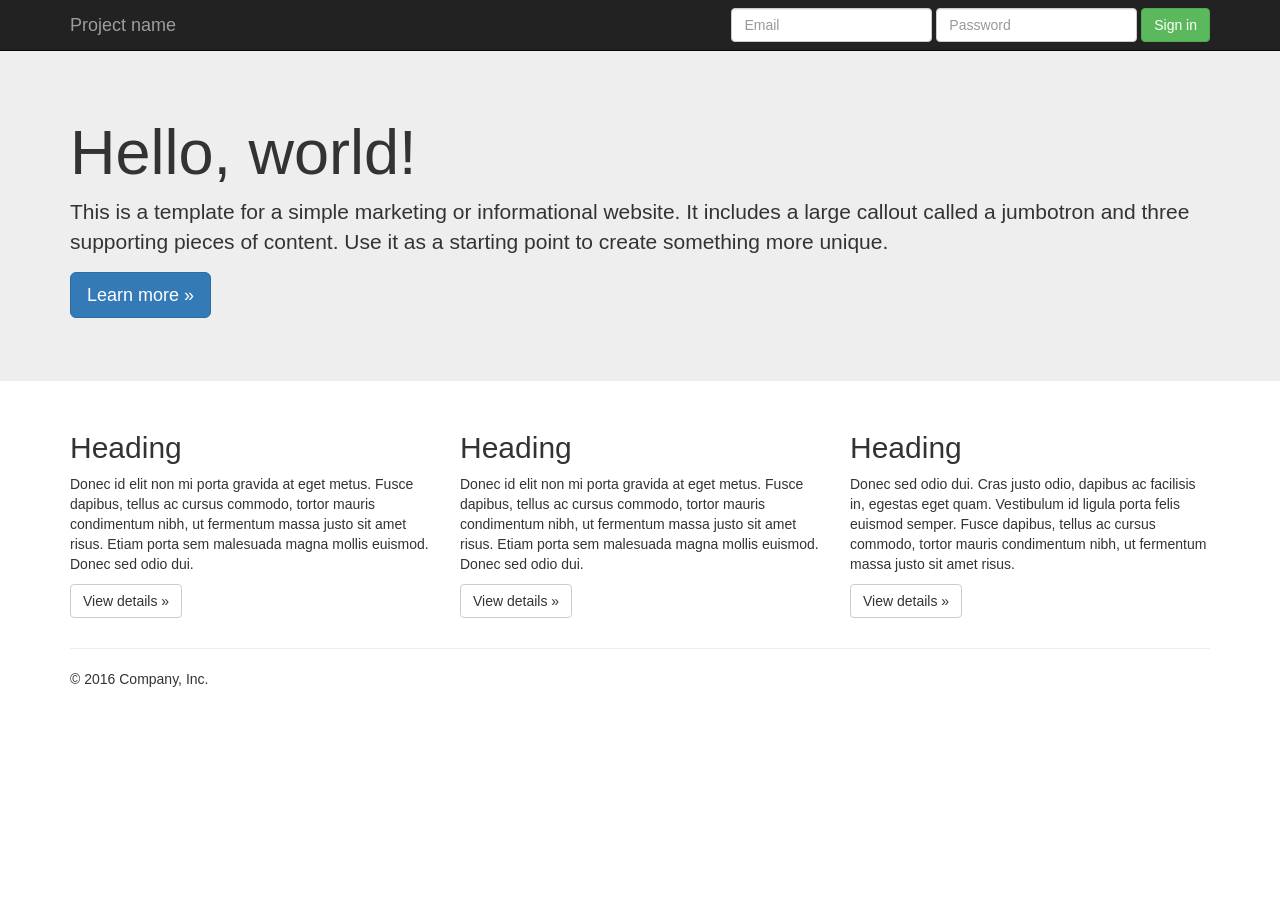
<file: src/bootstrap-3.4.1/docs/examples/jumbotron/index.html>
<!doctype html>
<html lang="en">
  <head>
    <meta charset="utf-8">
    <meta http-equiv="X-UA-Compatible" content="IE=edge">
    <meta name="viewport" content="width=device-width, initial-scale=1">
    <!-- The above 3 meta tags *must* come first in the head; any other head content must come *after* these tags -->
    <meta name="description" content="">
    <meta name="author" content="">
    <link rel="icon" href="../../favicon.ico">

    <title>Jumbotron Template for Bootstrap</title>

    <!-- Bootstrap core CSS -->
    <link href="../../dist/css/bootstrap.min.css" rel="stylesheet">

    <!-- IE10 viewport hack for Surface/desktop Windows 8 bug -->
    <link href="../../assets/css/ie10-viewport-bug-workaround.css" rel="stylesheet">

    <!-- Custom styles for this template -->
    <link href="jumbotron.css" rel="stylesheet">

    <!-- Just for debugging purposes. Don't actually copy these 2 lines! -->
    <!--[if lt IE 9]><script src="../../assets/js/ie8-responsive-file-warning.js"></script><![endif]-->
    <script src="../../assets/js/ie-emulation-modes-warning.js"></script>

    <!-- HTML5 shim and Respond.js for IE8 support of HTML5 elements and media queries -->
    <!--[if lt IE 9]>
      <script src="https://oss.maxcdn.com/html5shiv/3.7.3/html5shiv.min.js"></script>
      <script src="https://oss.maxcdn.com/respond/1.4.2/respond.min.js"></script>
    <![endif]-->
  </head>

  <body>

    <nav class="navbar navbar-inverse navbar-fixed-top">
      <div class="container">
        <div class="navbar-header">
          <button type="button" class="navbar-toggle collapsed" data-toggle="collapse" data-target="#navbar" aria-expanded="false" aria-controls="navbar">
            <span class="sr-only">Toggle navigation</span>
            <span class="icon-bar"></span>
            <span class="icon-bar"></span>
            <span class="icon-bar"></span>
          </button>
          <a class="navbar-brand" href="#">Project name</a>
        </div>
        <div id="navbar" class="navbar-collapse collapse">
          <form class="navbar-form navbar-right">
            <div class="form-group">
              <input type="text" placeholder="Email" class="form-control">
            </div>
            <div class="form-group">
              <input type="password" placeholder="Password" class="form-control">
            </div>
            <button type="submit" class="btn btn-success">Sign in</button>
          </form>
        </div><!--/.navbar-collapse -->
      </div>
    </nav>

    <!-- Main jumbotron for a primary marketing message or call to action -->
    <div class="jumbotron">
      <div class="container">
        <h1>Hello, world!</h1>
        <p>This is a template for a simple marketing or informational website. It includes a large callout called a jumbotron and three supporting pieces of content. Use it as a starting point to create something more unique.</p>
        <p><a class="btn btn-primary btn-lg" href="#" role="button">Learn more &raquo;</a></p>
      </div>
    </div>

    <div class="container">
      <!-- Example row of columns -->
      <div class="row">
        <div class="col-md-4">
          <h2>Heading</h2>
          <p>Donec id elit non mi porta gravida at eget metus. Fusce dapibus, tellus ac cursus commodo, tortor mauris condimentum nibh, ut fermentum massa justo sit amet risus. Etiam porta sem malesuada magna mollis euismod. Donec sed odio dui. </p>
          <p><a class="btn btn-default" href="#" role="button">View details &raquo;</a></p>
        </div>
        <div class="col-md-4">
          <h2>Heading</h2>
          <p>Donec id elit non mi porta gravida at eget metus. Fusce dapibus, tellus ac cursus commodo, tortor mauris condimentum nibh, ut fermentum massa justo sit amet risus. Etiam porta sem malesuada magna mollis euismod. Donec sed odio dui. </p>
          <p><a class="btn btn-default" href="#" role="button">View details &raquo;</a></p>
       </div>
        <div class="col-md-4">
          <h2>Heading</h2>
          <p>Donec sed odio dui. Cras justo odio, dapibus ac facilisis in, egestas eget quam. Vestibulum id ligula porta felis euismod semper. Fusce dapibus, tellus ac cursus commodo, tortor mauris condimentum nibh, ut fermentum massa justo sit amet risus.</p>
          <p><a class="btn btn-default" href="#" role="button">View details &raquo;</a></p>
        </div>
      </div>

      <hr>

      <footer>
        <p>&copy; 2016 Company, Inc.</p>
      </footer>
    </div> <!-- /container -->


    <!-- Bootstrap core JavaScript
    ================================================== -->
    <!-- Placed at the end of the document so the pages load faster -->
    <script src="https://code.jquery.com/jquery-1.12.4.min.js" integrity="sha384-nvAa0+6Qg9clwYCGGPpDQLVpLNn0fRaROjHqs13t4Ggj3Ez50XnGQqc/r8MhnRDZ" crossorigin="anonymous"></script>
    <script>window.jQuery || document.write('<script src="../../assets/js/vendor/jquery.min.js"><\/script>')</script>
    <script src="../../dist/js/bootstrap.min.js"></script>
    <!-- IE10 viewport hack for Surface/desktop Windows 8 bug -->
    <script src="../../assets/js/ie10-viewport-bug-workaround.js"></script>
  </body>
</html>
</file>
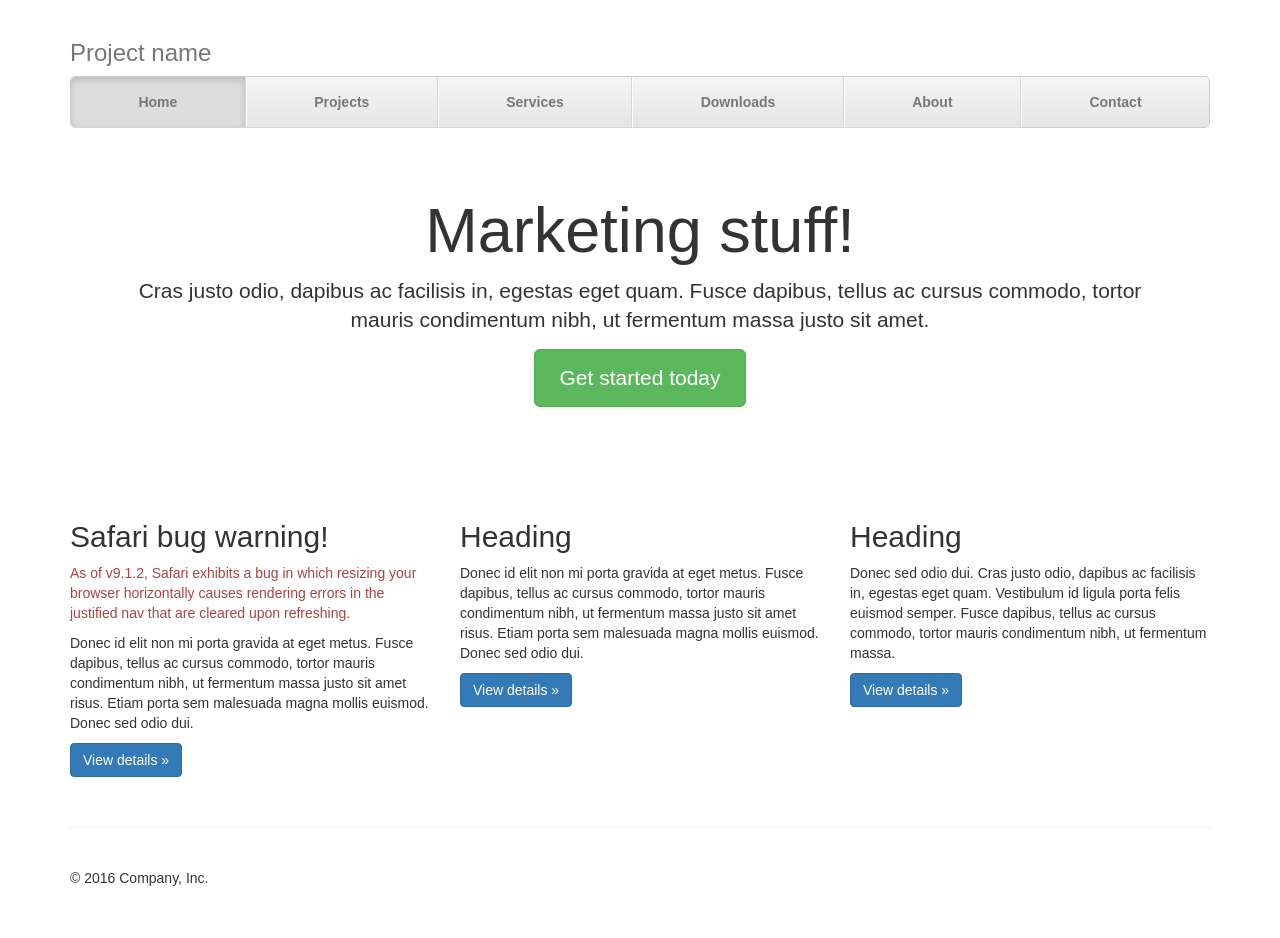
<file: src/bootstrap-3.4.1/docs/examples/justified-nav/index.html>
<!doctype html>
<html lang="en">
  <head>
    <meta charset="utf-8">
    <meta http-equiv="X-UA-Compatible" content="IE=edge">
    <meta name="viewport" content="width=device-width, initial-scale=1">
    <!-- The above 3 meta tags *must* come first in the head; any other head content must come *after* these tags -->
    <meta name="description" content="">
    <meta name="author" content="">
    <link rel="icon" href="../../favicon.ico">

    <title>Justified Nav Template for Bootstrap</title>

    <!-- Bootstrap core CSS -->
    <link href="../../dist/css/bootstrap.min.css" rel="stylesheet">

    <!-- IE10 viewport hack for Surface/desktop Windows 8 bug -->
    <link href="../../assets/css/ie10-viewport-bug-workaround.css" rel="stylesheet">

    <!-- Custom styles for this template -->
    <link href="justified-nav.css" rel="stylesheet">

    <!-- Just for debugging purposes. Don't actually copy these 2 lines! -->
    <!--[if lt IE 9]><script src="../../assets/js/ie8-responsive-file-warning.js"></script><![endif]-->
    <script src="../../assets/js/ie-emulation-modes-warning.js"></script>

    <!-- HTML5 shim and Respond.js for IE8 support of HTML5 elements and media queries -->
    <!--[if lt IE 9]>
      <script src="https://oss.maxcdn.com/html5shiv/3.7.3/html5shiv.min.js"></script>
      <script src="https://oss.maxcdn.com/respond/1.4.2/respond.min.js"></script>
    <![endif]-->
  </head>

  <body>

    <div class="container">

      <!-- The justified navigation menu is meant for single line per list item.
           Multiple lines will require custom code not provided by Bootstrap. -->
      <div class="masthead">
        <h3 class="text-muted">Project name</h3>
        <nav>
          <ul class="nav nav-justified">
            <li class="active"><a href="#">Home</a></li>
            <li><a href="#">Projects</a></li>
            <li><a href="#">Services</a></li>
            <li><a href="#">Downloads</a></li>
            <li><a href="#">About</a></li>
            <li><a href="#">Contact</a></li>
          </ul>
        </nav>
      </div>

      <!-- Jumbotron -->
      <div class="jumbotron">
        <h1>Marketing stuff!</h1>
        <p class="lead">Cras justo odio, dapibus ac facilisis in, egestas eget quam. Fusce dapibus, tellus ac cursus commodo, tortor mauris condimentum nibh, ut fermentum massa justo sit amet.</p>
        <p><a class="btn btn-lg btn-success" href="#" role="button">Get started today</a></p>
      </div>

      <!-- Example row of columns -->
      <div class="row">
        <div class="col-lg-4">
          <h2>Safari bug warning!</h2>
          <p class="text-danger">As of v9.1.2, Safari exhibits a bug in which resizing your browser horizontally causes rendering errors in the justified nav that are cleared upon refreshing.</p>
          <p>Donec id elit non mi porta gravida at eget metus. Fusce dapibus, tellus ac cursus commodo, tortor mauris condimentum nibh, ut fermentum massa justo sit amet risus. Etiam porta sem malesuada magna mollis euismod. Donec sed odio dui. </p>
          <p><a class="btn btn-primary" href="#" role="button">View details &raquo;</a></p>
        </div>
        <div class="col-lg-4">
          <h2>Heading</h2>
          <p>Donec id elit non mi porta gravida at eget metus. Fusce dapibus, tellus ac cursus commodo, tortor mauris condimentum nibh, ut fermentum massa justo sit amet risus. Etiam porta sem malesuada magna mollis euismod. Donec sed odio dui. </p>
          <p><a class="btn btn-primary" href="#" role="button">View details &raquo;</a></p>
       </div>
        <div class="col-lg-4">
          <h2>Heading</h2>
          <p>Donec sed odio dui. Cras justo odio, dapibus ac facilisis in, egestas eget quam. Vestibulum id ligula porta felis euismod semper. Fusce dapibus, tellus ac cursus commodo, tortor mauris condimentum nibh, ut fermentum massa.</p>
          <p><a class="btn btn-primary" href="#" role="button">View details &raquo;</a></p>
        </div>
      </div>

      <!-- Site footer -->
      <footer class="footer">
        <p>&copy; 2016 Company, Inc.</p>
      </footer>

    </div> <!-- /container -->


    <!-- IE10 viewport hack for Surface/desktop Windows 8 bug -->
    <script src="../../assets/js/ie10-viewport-bug-workaround.js"></script>
  </body>
</html>
</file>
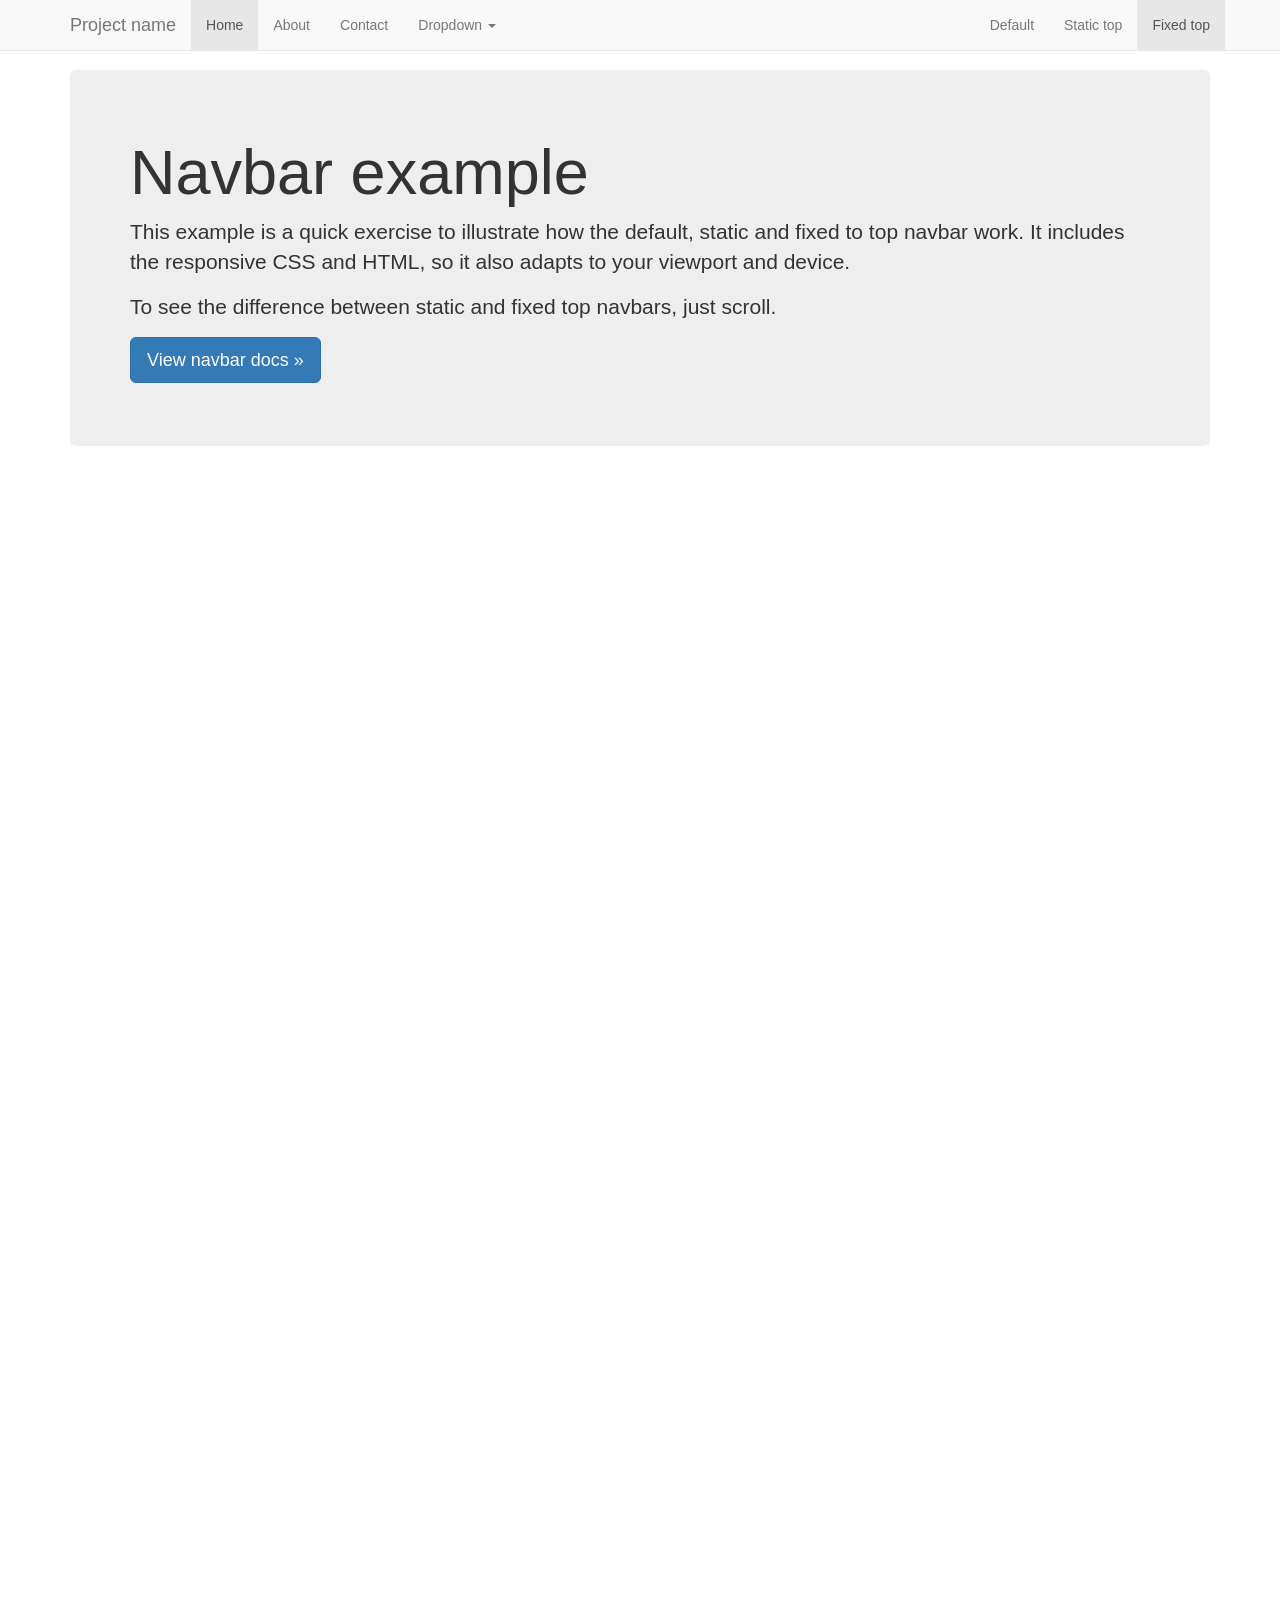
<file: src/bootstrap-3.4.1/docs/examples/navbar-fixed-top/index.html>
<!doctype html>
<html lang="en">
  <head>
    <meta charset="utf-8">
    <meta http-equiv="X-UA-Compatible" content="IE=edge">
    <meta name="viewport" content="width=device-width, initial-scale=1">
    <!-- The above 3 meta tags *must* come first in the head; any other head content must come *after* these tags -->
    <meta name="description" content="">
    <meta name="author" content="">
    <link rel="icon" href="../../favicon.ico">

    <title>Fixed Top Navbar Example for Bootstrap</title>

    <!-- Bootstrap core CSS -->
    <link href="../../dist/css/bootstrap.min.css" rel="stylesheet">

    <!-- IE10 viewport hack for Surface/desktop Windows 8 bug -->
    <link href="../../assets/css/ie10-viewport-bug-workaround.css" rel="stylesheet">

    <!-- Custom styles for this template -->
    <link href="navbar-fixed-top.css" rel="stylesheet">

    <!-- Just for debugging purposes. Don't actually copy these 2 lines! -->
    <!--[if lt IE 9]><script src="../../assets/js/ie8-responsive-file-warning.js"></script><![endif]-->
    <script src="../../assets/js/ie-emulation-modes-warning.js"></script>

    <!-- HTML5 shim and Respond.js for IE8 support of HTML5 elements and media queries -->
    <!--[if lt IE 9]>
      <script src="https://oss.maxcdn.com/html5shiv/3.7.3/html5shiv.min.js"></script>
      <script src="https://oss.maxcdn.com/respond/1.4.2/respond.min.js"></script>
    <![endif]-->
  </head>

  <body>

    <!-- Fixed navbar -->
    <nav class="navbar navbar-default navbar-fixed-top">
      <div class="container">
        <div class="navbar-header">
          <button type="button" class="navbar-toggle collapsed" data-toggle="collapse" data-target="#navbar" aria-expanded="false" aria-controls="navbar">
            <span class="sr-only">Toggle navigation</span>
            <span class="icon-bar"></span>
            <span class="icon-bar"></span>
            <span class="icon-bar"></span>
          </button>
          <a class="navbar-brand" href="#">Project name</a>
        </div>
        <div id="navbar" class="navbar-collapse collapse">
          <ul class="nav navbar-nav">
            <li class="active"><a href="#">Home</a></li>
            <li><a href="#">About</a></li>
            <li><a href="#">Contact</a></li>
            <li class="dropdown">
              <a href="#" class="dropdown-toggle" data-toggle="dropdown" role="button" aria-haspopup="true" aria-expanded="false">Dropdown <span class="caret"></span></a>
              <ul class="dropdown-menu">
                <li><a href="#">Action</a></li>
                <li><a href="#">Another action</a></li>
                <li><a href="#">Something else here</a></li>
                <li role="separator" class="divider"></li>
                <li class="dropdown-header">Nav header</li>
                <li><a href="#">Separated link</a></li>
                <li><a href="#">One more separated link</a></li>
              </ul>
            </li>
          </ul>
          <ul class="nav navbar-nav navbar-right">
            <li><a href="../navbar/">Default</a></li>
            <li><a href="../navbar-static-top/">Static top</a></li>
            <li class="active"><a href="./">Fixed top <span class="sr-only">(current)</span></a></li>
          </ul>
        </div><!--/.nav-collapse -->
      </div>
    </nav>

    <div class="container">

      <!-- Main component for a primary marketing message or call to action -->
      <div class="jumbotron">
        <h1>Navbar example</h1>
        <p>This example is a quick exercise to illustrate how the default, static and fixed to top navbar work. It includes the responsive CSS and HTML, so it also adapts to your viewport and device.</p>
        <p>To see the difference between static and fixed top navbars, just scroll.</p>
        <p>
          <a class="btn btn-lg btn-primary" href="../../components/#navbar" role="button">View navbar docs &raquo;</a>
        </p>
      </div>

    </div> <!-- /container -->


    <!-- Bootstrap core JavaScript
    ================================================== -->
    <!-- Placed at the end of the document so the pages load faster -->
    <script src="https://code.jquery.com/jquery-1.12.4.min.js" integrity="sha384-nvAa0+6Qg9clwYCGGPpDQLVpLNn0fRaROjHqs13t4Ggj3Ez50XnGQqc/r8MhnRDZ" crossorigin="anonymous"></script>
    <script>window.jQuery || document.write('<script src="../../assets/js/vendor/jquery.min.js"><\/script>')</script>
    <script src="../../dist/js/bootstrap.min.js"></script>
    <!-- IE10 viewport hack for Surface/desktop Windows 8 bug -->
    <script src="../../assets/js/ie10-viewport-bug-workaround.js"></script>
  </body>
</html>
</file>
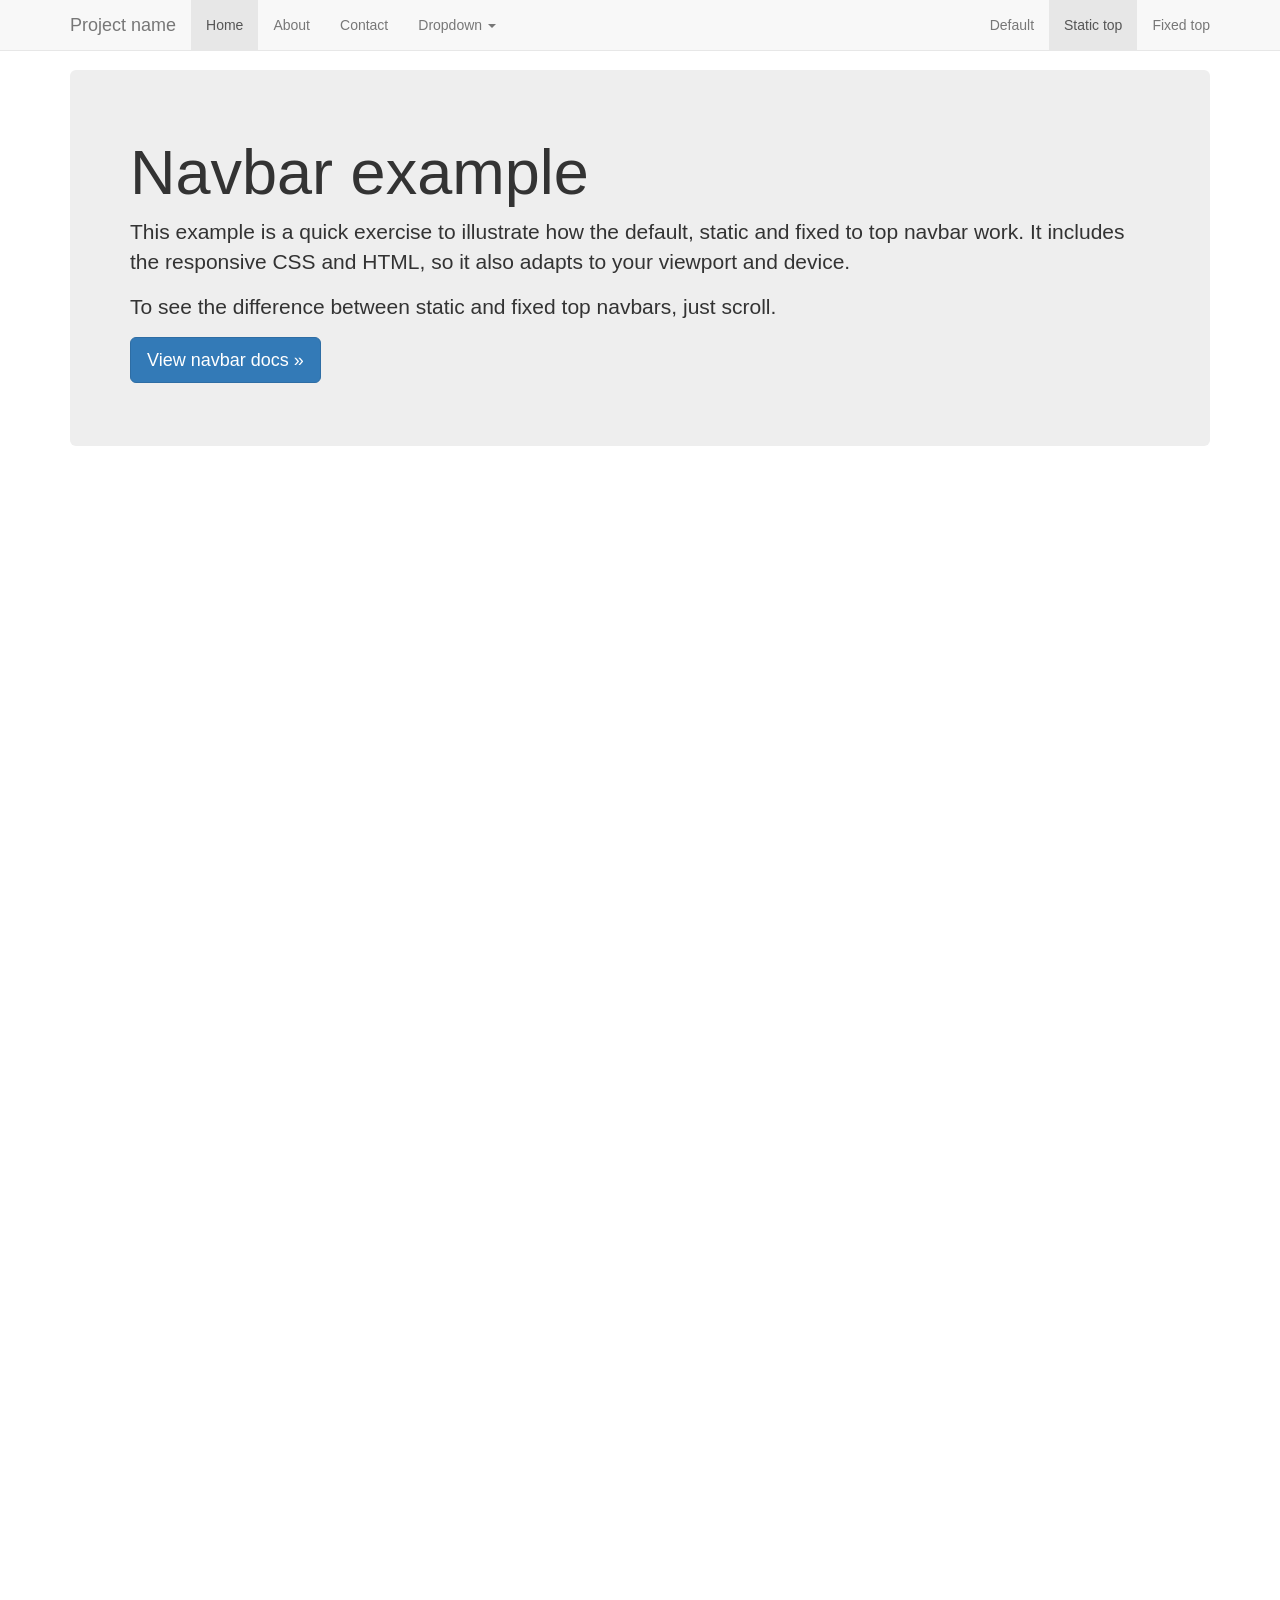
<file: src/bootstrap-3.4.1/docs/examples/navbar-static-top/index.html>
<!doctype html>
<html lang="en">
  <head>
    <meta charset="utf-8">
    <meta http-equiv="X-UA-Compatible" content="IE=edge">
    <meta name="viewport" content="width=device-width, initial-scale=1">
    <!-- The above 3 meta tags *must* come first in the head; any other head content must come *after* these tags -->
    <meta name="description" content="">
    <meta name="author" content="">
    <link rel="icon" href="../../favicon.ico">

    <title>Static Top Navbar Example for Bootstrap</title>

    <!-- Bootstrap core CSS -->
    <link href="../../dist/css/bootstrap.min.css" rel="stylesheet">

    <!-- IE10 viewport hack for Surface/desktop Windows 8 bug -->
    <link href="../../assets/css/ie10-viewport-bug-workaround.css" rel="stylesheet">

    <!-- Custom styles for this template -->
    <link href="navbar-static-top.css" rel="stylesheet">

    <!-- Just for debugging purposes. Don't actually copy these 2 lines! -->
    <!--[if lt IE 9]><script src="../../assets/js/ie8-responsive-file-warning.js"></script><![endif]-->
    <script src="../../assets/js/ie-emulation-modes-warning.js"></script>

    <!-- HTML5 shim and Respond.js for IE8 support of HTML5 elements and media queries -->
    <!--[if lt IE 9]>
      <script src="https://oss.maxcdn.com/html5shiv/3.7.3/html5shiv.min.js"></script>
      <script src="https://oss.maxcdn.com/respond/1.4.2/respond.min.js"></script>
    <![endif]-->
  </head>

  <body>

    <!-- Static navbar -->
    <nav class="navbar navbar-default navbar-static-top">
      <div class="container">
        <div class="navbar-header">
          <button type="button" class="navbar-toggle collapsed" data-toggle="collapse" data-target="#navbar" aria-expanded="false" aria-controls="navbar">
            <span class="sr-only">Toggle navigation</span>
            <span class="icon-bar"></span>
            <span class="icon-bar"></span>
            <span class="icon-bar"></span>
          </button>
          <a class="navbar-brand" href="#">Project name</a>
        </div>
        <div id="navbar" class="navbar-collapse collapse">
          <ul class="nav navbar-nav">
            <li class="active"><a href="#">Home</a></li>
            <li><a href="#">About</a></li>
            <li><a href="#">Contact</a></li>
            <li class="dropdown">
              <a href="#" class="dropdown-toggle" data-toggle="dropdown" role="button" aria-haspopup="true" aria-expanded="false">Dropdown <span class="caret"></span></a>
              <ul class="dropdown-menu">
                <li><a href="#">Action</a></li>
                <li><a href="#">Another action</a></li>
                <li><a href="#">Something else here</a></li>
                <li role="separator" class="divider"></li>
                <li class="dropdown-header">Nav header</li>
                <li><a href="#">Separated link</a></li>
                <li><a href="#">One more separated link</a></li>
              </ul>
            </li>
          </ul>
          <ul class="nav navbar-nav navbar-right">
            <li><a href="../navbar/">Default</a></li>
            <li class="active"><a href="./">Static top <span class="sr-only">(current)</span></a></li>
            <li><a href="../navbar-fixed-top/">Fixed top</a></li>
          </ul>
        </div><!--/.nav-collapse -->
      </div>
    </nav>


    <div class="container">

      <!-- Main component for a primary marketing message or call to action -->
      <div class="jumbotron">
        <h1>Navbar example</h1>
        <p>This example is a quick exercise to illustrate how the default, static and fixed to top navbar work. It includes the responsive CSS and HTML, so it also adapts to your viewport and device.</p>
        <p>To see the difference between static and fixed top navbars, just scroll.</p>
        <p>
          <a class="btn btn-lg btn-primary" href="../../components/#navbar" role="button">View navbar docs &raquo;</a>
        </p>
      </div>

    </div> <!-- /container -->


    <!-- Bootstrap core JavaScript
    ================================================== -->
    <!-- Placed at the end of the document so the pages load faster -->
    <script src="https://code.jquery.com/jquery-1.12.4.min.js" integrity="sha384-nvAa0+6Qg9clwYCGGPpDQLVpLNn0fRaROjHqs13t4Ggj3Ez50XnGQqc/r8MhnRDZ" crossorigin="anonymous"></script>
    <script>window.jQuery || document.write('<script src="../../assets/js/vendor/jquery.min.js"><\/script>')</script>
    <script src="../../dist/js/bootstrap.min.js"></script>
    <!-- IE10 viewport hack for Surface/desktop Windows 8 bug -->
    <script src="../../assets/js/ie10-viewport-bug-workaround.js"></script>
  </body>
</html>
</file>
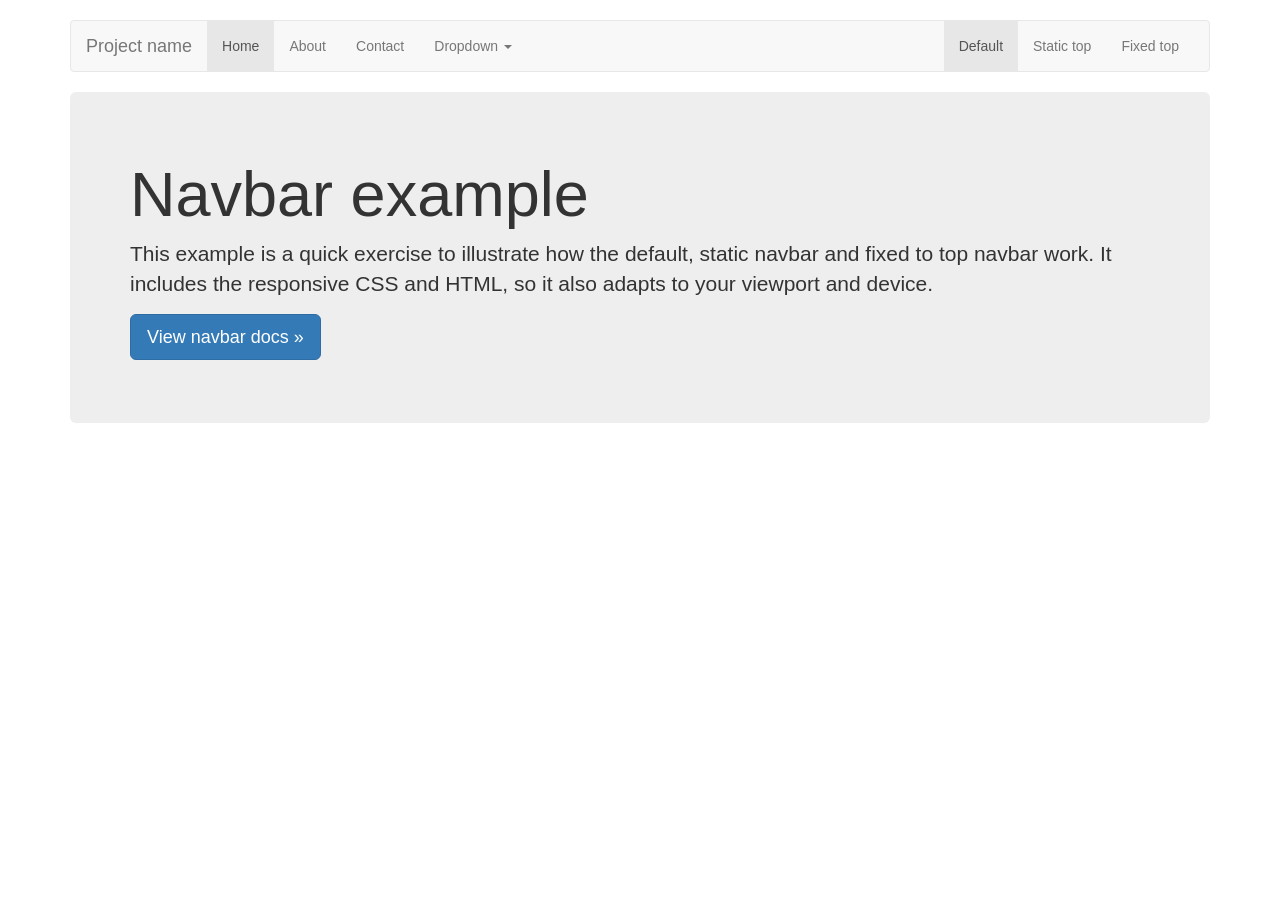
<file: src/bootstrap-3.4.1/docs/examples/navbar/index.html>
<!doctype html>
<html lang="en">
  <head>
    <meta charset="utf-8">
    <meta http-equiv="X-UA-Compatible" content="IE=edge">
    <meta name="viewport" content="width=device-width, initial-scale=1">
    <!-- The above 3 meta tags *must* come first in the head; any other head content must come *after* these tags -->
    <meta name="description" content="">
    <meta name="author" content="">
    <link rel="icon" href="../../favicon.ico">

    <title>Navbar Template for Bootstrap</title>

    <!-- Bootstrap core CSS -->
    <link href="../../dist/css/bootstrap.min.css" rel="stylesheet">

    <!-- IE10 viewport hack for Surface/desktop Windows 8 bug -->
    <link href="../../assets/css/ie10-viewport-bug-workaround.css" rel="stylesheet">

    <!-- Custom styles for this template -->
    <link href="navbar.css" rel="stylesheet">

    <!-- Just for debugging purposes. Don't actually copy these 2 lines! -->
    <!--[if lt IE 9]><script src="../../assets/js/ie8-responsive-file-warning.js"></script><![endif]-->
    <script src="../../assets/js/ie-emulation-modes-warning.js"></script>

    <!-- HTML5 shim and Respond.js for IE8 support of HTML5 elements and media queries -->
    <!--[if lt IE 9]>
      <script src="https://oss.maxcdn.com/html5shiv/3.7.3/html5shiv.min.js"></script>
      <script src="https://oss.maxcdn.com/respond/1.4.2/respond.min.js"></script>
    <![endif]-->
  </head>

  <body>

    <div class="container">

      <!-- Static navbar -->
      <nav class="navbar navbar-default">
        <div class="container-fluid">
          <div class="navbar-header">
            <button type="button" class="navbar-toggle collapsed" data-toggle="collapse" data-target="#navbar" aria-expanded="false" aria-controls="navbar">
              <span class="sr-only">Toggle navigation</span>
              <span class="icon-bar"></span>
              <span class="icon-bar"></span>
              <span class="icon-bar"></span>
            </button>
            <a class="navbar-brand" href="#">Project name</a>
          </div>
          <div id="navbar" class="navbar-collapse collapse">
            <ul class="nav navbar-nav">
              <li class="active"><a href="#">Home</a></li>
              <li><a href="#">About</a></li>
              <li><a href="#">Contact</a></li>
              <li class="dropdown">
                <a href="#" class="dropdown-toggle" data-toggle="dropdown" role="button" aria-haspopup="true" aria-expanded="false">Dropdown <span class="caret"></span></a>
                <ul class="dropdown-menu">
                  <li><a href="#">Action</a></li>
                  <li><a href="#">Another action</a></li>
                  <li><a href="#">Something else here</a></li>
                  <li role="separator" class="divider"></li>
                  <li class="dropdown-header">Nav header</li>
                  <li><a href="#">Separated link</a></li>
                  <li><a href="#">One more separated link</a></li>
                </ul>
              </li>
            </ul>
            <ul class="nav navbar-nav navbar-right">
              <li class="active"><a href="./">Default <span class="sr-only">(current)</span></a></li>
              <li><a href="../navbar-static-top/">Static top</a></li>
              <li><a href="../navbar-fixed-top/">Fixed top</a></li>
            </ul>
          </div><!--/.nav-collapse -->
        </div><!--/.container-fluid -->
      </nav>

      <!-- Main component for a primary marketing message or call to action -->
      <div class="jumbotron">
        <h1>Navbar example</h1>
        <p>This example is a quick exercise to illustrate how the default, static navbar and fixed to top navbar work. It includes the responsive CSS and HTML, so it also adapts to your viewport and device.</p>
        <p>
          <a class="btn btn-lg btn-primary" href="../../components/#navbar" role="button">View navbar docs &raquo;</a>
        </p>
      </div>

    </div> <!-- /container -->


    <!-- Bootstrap core JavaScript
    ================================================== -->
    <!-- Placed at the end of the document so the pages load faster -->
    <script src="https://code.jquery.com/jquery-1.12.4.min.js" integrity="sha384-nvAa0+6Qg9clwYCGGPpDQLVpLNn0fRaROjHqs13t4Ggj3Ez50XnGQqc/r8MhnRDZ" crossorigin="anonymous"></script>
    <script>window.jQuery || document.write('<script src="../../assets/js/vendor/jquery.min.js"><\/script>')</script>
    <script src="../../dist/js/bootstrap.min.js"></script>
    <!-- IE10 viewport hack for Surface/desktop Windows 8 bug -->
    <script src="../../assets/js/ie10-viewport-bug-workaround.js"></script>
  </body>
</html>
</file>
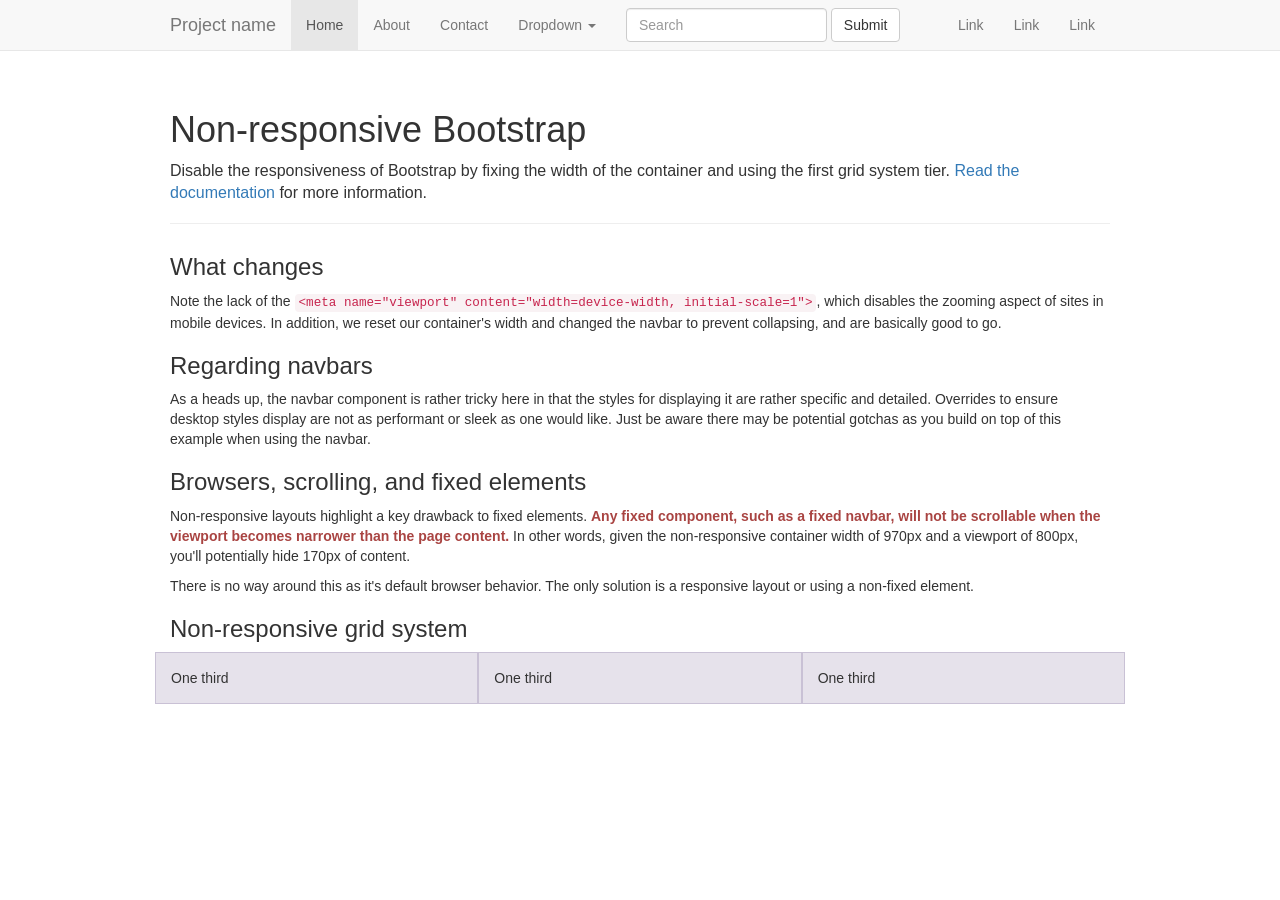
<file: src/bootstrap-3.4.1/docs/examples/non-responsive/index.html>
<!doctype html>
<html lang="en">
  <head>
    <meta charset="utf-8">
    <meta http-equiv="X-UA-Compatible" content="IE=edge">
    <!-- The above 2 meta tags *must* come first in the head; any other head content must come *after* these tags -->
    <meta name="description" content="">
    <meta name="author" content="">

    <!-- Note there is no responsive meta tag here -->

    <link rel="icon" href="../../favicon.ico">

    <title>Non-responsive Template for Bootstrap</title>

    <!-- Bootstrap core CSS -->
    <link href="../../dist/css/bootstrap.min.css" rel="stylesheet">

    <!-- IE10 viewport hack for Surface/desktop Windows 8 bug -->
    <link href="../../assets/css/ie10-viewport-bug-workaround.css" rel="stylesheet">

    <!-- Custom styles for this template -->
    <link href="non-responsive.css" rel="stylesheet">

    <!-- Just for debugging purposes. Don't actually copy these 2 lines! -->
    <!--[if lt IE 9]><script src="../../assets/js/ie8-responsive-file-warning.js"></script><![endif]-->
    <script src="../../assets/js/ie-emulation-modes-warning.js"></script>

    <!-- HTML5 shim and Respond.js for IE8 support of HTML5 elements and media queries -->
    <!--[if lt IE 9]>
      <script src="https://oss.maxcdn.com/html5shiv/3.7.3/html5shiv.min.js"></script>
      <script src="https://oss.maxcdn.com/respond/1.4.2/respond.min.js"></script>
    <![endif]-->
  </head>

  <body>

    <!-- Fixed navbar -->
    <nav class="navbar navbar-default navbar-fixed-top">
      <div class="container">
        <div class="navbar-header">
          <!-- The mobile navbar-toggle button can be safely removed since you do not need it in a non-responsive implementation -->
          <a class="navbar-brand" href="#">Project name</a>
        </div>
        <!-- Note that the .navbar-collapse and .collapse classes have been removed from the #navbar -->
        <div id="navbar">
          <ul class="nav navbar-nav">
            <li class="active"><a href="#">Home</a></li>
            <li><a href="#">About</a></li>
            <li><a href="#">Contact</a></li>
            <li class="dropdown">
              <a href="#" class="dropdown-toggle" data-toggle="dropdown" role="button" aria-haspopup="true" aria-expanded="false">Dropdown <span class="caret"></span></a>
              <ul class="dropdown-menu">
                <li><a href="#">Action</a></li>
                <li><a href="#">Another action</a></li>
                <li><a href="#">Something else here</a></li>
                <li role="separator" class="divider"></li>
                <li class="dropdown-header">Nav header</li>
                <li><a href="#">Separated link</a></li>
                <li><a href="#">One more separated link</a></li>
              </ul>
            </li>
          </ul>
          <form class="navbar-form navbar-left">
            <div class="form-group">
              <input type="text" class="form-control" placeholder="Search">
            </div>
            <button type="submit" class="btn btn-default">Submit</button>
          </form>
          <ul class="nav navbar-nav navbar-right">
            <li><a href="#">Link</a></li>
            <li><a href="#">Link</a></li>
            <li><a href="#">Link</a></li>
          </ul>
        </div><!--/.nav-collapse -->
      </div>
    </nav>

    <div class="container">

      <div class="page-header">
        <h1>Non-responsive Bootstrap</h1>
        <p class="lead">Disable the responsiveness of Bootstrap by fixing the width of the container and using the first grid system tier. <a href="../../getting-started/#disable-responsive">Read the documentation</a> for more information.</p>
      </div>

      <h3>What changes</h3>
      <p>Note the lack of the <code>&lt;meta name="viewport" content="width=device-width, initial-scale=1"&gt;</code>, which disables the zooming aspect of sites in mobile devices. In addition, we reset our container's width and changed the navbar to prevent collapsing, and are basically good to go.</p>

      <h3>Regarding navbars</h3>
      <p>As a heads up, the navbar component is rather tricky here in that the styles for displaying it are rather specific and detailed. Overrides to ensure desktop styles display are not as performant or sleek as one would like. Just be aware there may be potential gotchas as you build on top of this example when using the navbar.</p>

      <h3>Browsers, scrolling, and fixed elements</h3>
      <p>Non-responsive layouts highlight a key drawback to fixed elements. <strong class="text-danger">Any fixed component, such as a fixed navbar, will not be scrollable when the viewport becomes narrower than the page content.</strong> In other words, given the non-responsive container width of 970px and a viewport of 800px, you'll potentially hide 170px of content.</p>
      <p>There is no way around this as it's default browser behavior. The only solution is a responsive layout or using a non-fixed element.</p>

      <h3>Non-responsive grid system</h3>
      <div class="row">
        <div class="col-xs-4">One third</div>
        <div class="col-xs-4">One third</div>
        <div class="col-xs-4">One third</div>
      </div>

    </div> <!-- /container -->


    <!-- Bootstrap core JavaScript
    ================================================== -->
    <!-- Placed at the end of the document so the pages load faster -->
    <script src="https://code.jquery.com/jquery-1.12.4.min.js" integrity="sha384-nvAa0+6Qg9clwYCGGPpDQLVpLNn0fRaROjHqs13t4Ggj3Ez50XnGQqc/r8MhnRDZ" crossorigin="anonymous"></script>
    <script>window.jQuery || document.write('<script src="../../assets/js/vendor/jquery.min.js"><\/script>')</script>
    <script src="../../dist/js/bootstrap.min.js"></script>
    <!-- IE10 viewport hack for Surface/desktop Windows 8 bug -->
    <script src="../../assets/js/ie10-viewport-bug-workaround.js"></script>
  </body>
</html>
</file>
<file: src/index.css>
body {
  font-family: -apple-system, BlinkMacSystemFont, 'Segoe UI', Roboto, Helvetica,
    Arial, sans-serif;
  margin: auto;
  max-width: 38rem;
  padding: 2rem;
}
</file>
<file: src/css/index_selfconfig.css>
/*设置元素溢出部分宽度隐藏*/
html{
    width:100%;
    overflow-x:hidden;
  }
</file>
<file: src/bootstrap-3.4.1/docs/examples/blog/blog.css>
/* stylelint-disable selector-list-comma-newline-after, property-no-vendor-prefix */

/*
 * Globals
 */

body {
  font-family: Georgia, "Times New Roman", Times, serif;
  color: #555;
}

h1, .h1,
h2, .h2,
h3, .h3,
h4, .h4,
h5, .h5,
h6, .h6 {
  margin-top: 0;
  font-family: "Helvetica Neue", Helvetica, Arial, sans-serif;
  font-weight: 400;
  color: #333;
}


/*
 * Override Bootstrap's default container.
 */

@media (min-width: 1200px) {
  .container {
    width: 970px;
  }
}


/*
 * Masthead for nav
 */

.blog-masthead {
  background-color: #428bca;
  -webkit-box-shadow: inset 0 -2px 5px rgba(0, 0, 0, .1);
  box-shadow: inset 0 -2px 5px rgba(0, 0, 0, .1);
}

/* Nav links */
.blog-nav-item {
  position: relative;
  display: inline-block;
  padding: 10px;
  font-weight: 500;
  color: #cdddeb;
}
.blog-nav-item:hover,
.blog-nav-item:focus {
  color: #fff;
  text-decoration: none;
}

/* Active state gets a caret at the bottom */
.blog-nav .active {
  color: #fff;
}
.blog-nav .active:after {
  position: absolute;
  bottom: 0;
  left: 50%;
  width: 0;
  height: 0;
  margin-left: -5px;
  vertical-align: middle;
  content: " ";
  border-right: 5px solid transparent;
  border-bottom: 5px solid;
  border-left: 5px solid transparent;
}


/*
 * Blog name and description
 */

.blog-header {
  padding-top: 20px;
  padding-bottom: 20px;
}
.blog-title {
  margin-top: 30px;
  margin-bottom: 0;
  font-size: 60px;
  font-weight: 400;
}
.blog-description {
  font-size: 20px;
  color: #999;
}


/*
 * Main column and sidebar layout
 */

.blog-main {
  font-size: 18px;
  line-height: 1.5;
}

/* Sidebar modules for boxing content */
.sidebar-module {
  padding: 15px;
  margin: 0 -15px 15px;
}
.sidebar-module-inset {
  padding: 15px;
  background-color: #f5f5f5;
  border-radius: 4px;
}
.sidebar-module-inset p:last-child,
.sidebar-module-inset ul:last-child,
.sidebar-module-inset ol:last-child {
  margin-bottom: 0;
}


/* Pagination */
.pager {
  margin-bottom: 60px;
  text-align: left;
}
.pager > li > a {
  width: 140px;
  padding: 10px 20px;
  text-align: center;
  border-radius: 30px;
}


/*
 * Blog posts
 */

.blog-post {
  margin-bottom: 60px;
}
.blog-post-title {
  margin-bottom: 5px;
  font-size: 40px;
}
.blog-post-meta {
  margin-bottom: 20px;
  color: #999;
}


/*
 * Footer
 */

.blog-footer {
  padding: 40px 0;
  color: #999;
  text-align: center;
  background-color: #f9f9f9;
  border-top: 1px solid #e5e5e5;
}
.blog-footer p:last-child {
  margin-bottom: 0;
}
</file>
<file: src/bootstrap-3.4.1/docs/examples/carousel/carousel.css>
/* GLOBAL STYLES
 * Padding below the footer and lighter body text
* -------------------------------------------------- */

body {
  padding-bottom: 40px;
  color: #5a5a5a;
}


/* CUSTOMIZE THE NAVBAR
-------------------------------------------------- */

/* Special class on .container surrounding .navbar, used for positioning it into place. */
.navbar-wrapper {
  position: absolute;
  top: 0;
  right: 0;
  left: 0;
  z-index: 20;
}

/* Flip around the padding for proper display in narrow viewports */
.navbar-wrapper > .container {
  padding-right: 0;
  padding-left: 0;
}
.navbar-wrapper .navbar {
  padding-right: 15px;
  padding-left: 15px;
}
.navbar-wrapper .navbar .container {
  width: auto;
}


/* CUSTOMIZE THE CAROUSEL
-------------------------------------------------- */

/* Carousel base class */
.carousel {
  height: 500px;
  margin-bottom: 60px;
}
.carousel-caption {
  z-index: 10; /* Since positioning the image, we need to help out the caption */
}

/* Declare heights because of positioning of img element */
.carousel .item {
  height: 500px;
  background-color: #777;
}
.carousel-inner > .item > img {
  position: absolute;
  top: 0;
  left: 0;
  min-width: 100%;
  height: 500px;
}


/* MARKETING CONTENT
-------------------------------------------------- */

/* Center align the text within the three columns below the carousel */
.marketing .col-lg-4 {
  margin-bottom: 20px;
  text-align: center;
}
.marketing h2 {
  font-weight: 400;
}
.marketing .col-lg-4 p {
  margin-right: 10px;
  margin-left: 10px;
}


/* Featurettes
------------------------- */

.featurette-divider {
  margin: 80px 0; /* Space out the Bootstrap <hr> more */
}

/* Thin out the marketing headings */
.featurette-heading {
  font-weight: 300;
  line-height: 1;
  letter-spacing: -1px;
}


/* RESPONSIVE CSS
-------------------------------------------------- */

@media (min-width: 768px) {
  /* Navbar positioning foo */
  .navbar-wrapper {
    margin-top: 20px;
  }
  .navbar-wrapper .container {
    padding-right: 15px;
    padding-left: 15px;
  }
  .navbar-wrapper .navbar {
    padding-right: 0;
    padding-left: 0;
    border-radius: 4px; /* The navbar becomes detached from the top, so we round the corners */
  }

  /* Bump up size of carousel content */
  .carousel-caption p {
    margin-bottom: 20px;
    font-size: 21px;
    line-height: 1.4;
  }

  .featurette-heading {
    font-size: 50px;
  }
}

@media (min-width: 992px) {
  .featurette-heading {
    margin-top: 120px;
  }
}
</file>
<file: src/bootstrap-3.4.1/docs/examples/cover/cover.css>
/* stylelint-disable property-no-vendor-prefix */

/*
 * Globals
 */

/* Links */
a,
a:focus,
a:hover {
  color: #fff;
}

/* Custom default button */
.btn-default,
.btn-default:hover,
.btn-default:focus {
  color: #333;
  text-shadow: none; /* Prevent inheritance from `body` */
  background-color: #fff;
  border: 1px solid #fff;
}


/*
 * Base structure
 */

html,
body {
  height: 100%;
  background-color: #333;
}
body {
  color: #fff;
  text-align: center;
  text-shadow: 0 1px 3px rgba(0, 0, 0, .5);
}

/* Extra markup and styles for table-esque vertical and horizontal centering */
.site-wrapper {
  display: table;
  width: 100%;
  height: 100%; /* For at least Firefox */
  min-height: 100%;
  -webkit-box-shadow: inset 0 0 100px rgba(0, 0, 0, .5);
  box-shadow: inset 0 0 100px rgba(0, 0, 0, .5);
}
.site-wrapper-inner {
  display: table-cell;
  vertical-align: top;
}
.cover-container {
  margin-right: auto;
  margin-left: auto;
}

/* Padding for spacing */
.inner {
  padding: 30px;
}


/*
 * Header
 */
.masthead-brand {
  margin-top: 10px;
  margin-bottom: 10px;
}

.masthead-nav > li {
  display: inline-block;
}
.masthead-nav > li + li {
  margin-left: 20px;
}
.masthead-nav > li > a {
  padding-right: 0;
  padding-left: 0;
  font-size: 16px;
  font-weight: 700;
  color: #fff; /* IE8 proofing */
  color: rgba(255, 255, 255, .75);
  border-bottom: 2px solid transparent;
}
.masthead-nav > li > a:hover,
.masthead-nav > li > a:focus {
  background-color: transparent;
  border-bottom-color: #a9a9a9;
  border-bottom-color: rgba(255, 255, 255, .25);
}
.masthead-nav > .active > a,
.masthead-nav > .active > a:hover,
.masthead-nav > .active > a:focus {
  color: #fff;
  border-bottom-color: #fff;
}

@media (min-width: 768px) {
  .masthead-brand {
    float: left;
  }
  .masthead-nav {
    float: right;
  }
}


/*
 * Cover
 */

.cover {
  padding: 0 20px;
}
.cover .btn-lg {
  padding: 10px 20px;
  font-weight: 700;
}


/*
 * Footer
 */

.mastfoot {
  color: #999; /* IE8 proofing */
  color: rgba(255, 255, 255, .5);
}


/*
 * Affix and center
 */

@media (min-width: 768px) {
  /* Pull out the header and footer */
  .masthead {
    position: fixed;
    top: 0;
  }
  .mastfoot {
    position: fixed;
    bottom: 0;
  }
  .site-wrapper-inner {
    vertical-align: middle; /* Start the vertical centering */
  }
  .masthead,
  .mastfoot,
  .cover-container {
    width: 100%; /* Must be percentage or pixels for horizontal alignment */
  }
}

@media (min-width: 992px) {
  .masthead,
  .mastfoot,
  .cover-container {
    width: 700px;
  }
}
</file>
<file: src/bootstrap-3.4.1/docs/examples/dashboard/dashboard.css>
/*
 * Base structure
 */

/* Move down content because we have a fixed navbar that is 50px tall */
body {
  padding-top: 50px;
}


/*
 * Global add-ons
 */

.sub-header {
  padding-bottom: 10px;
  border-bottom: 1px solid #eee;
}

/*
 * Top navigation
 * Hide default border to remove 1px line.
 */
.navbar-fixed-top {
  border: 0;
}

/*
 * Sidebar
 */

/* Hide for mobile, show later */
.sidebar {
  display: none;
}
@media (min-width: 768px) {
  .sidebar {
    position: fixed;
    top: 51px;
    bottom: 0;
    left: 0;
    z-index: 1000;
    display: block;
    padding: 20px;
    overflow-x: hidden;
    overflow-y: auto; /* Scrollable contents if viewport is shorter than content. */
    background-color: #f5f5f5;
    border-right: 1px solid #eee;
  }
}

/* Sidebar navigation */
.nav-sidebar {
  margin-right: -21px; /* 20px padding + 1px border */
  margin-bottom: 20px;
  margin-left: -20px;
}
.nav-sidebar > li > a {
  padding-right: 20px;
  padding-left: 20px;
}
.nav-sidebar > .active > a,
.nav-sidebar > .active > a:hover,
.nav-sidebar > .active > a:focus {
  color: #fff;
  background-color: #428bca;
}


/*
 * Main content
 */

.main {
  padding: 20px;
}
@media (min-width: 768px) {
  .main {
    padding-right: 40px;
    padding-left: 40px;
  }
}
.main .page-header {
  margin-top: 0;
}


/*
 * Placeholder dashboard ideas
 */

.placeholders {
  margin-bottom: 30px;
  text-align: center;
}
.placeholders h4 {
  margin-bottom: 0;
}
.placeholder {
  margin-bottom: 20px;
}
.placeholder img {
  display: inline-block;
  border-radius: 50%;
}
</file>
<file: src/bootstrap-3.4.1/docs/examples/grid/grid.css>
h4 {
  margin-top: 25px;
}
.row {
  margin-bottom: 20px;
}
.row .row {
  margin-top: 10px;
  margin-bottom: 0;
}
[class*="col-"] {
  padding-top: 15px;
  padding-bottom: 15px;
  background-color: #eee;
  background-color: rgba(86, 61, 124, .15);
  border: 1px solid #ddd;
  border: 1px solid rgba(86, 61, 124, .2);
}

hr {
  margin-top: 40px;
  margin-bottom: 40px;
}
</file>
<file: src/bootstrap-3.4.1/docs/examples/jumbotron-narrow/jumbotron-narrow.css>
/* Space out content a bit */
body {
  padding-top: 20px;
  padding-bottom: 20px;
}

/* Everything but the jumbotron gets side spacing for mobile first views */
.header,
.marketing,
.footer {
  padding-right: 15px;
  padding-left: 15px;
}

/* Custom page header */
.header {
  padding-bottom: 20px;
  border-bottom: 1px solid #e5e5e5;
}
.header h3 {
  margin-top: 0;
  margin-bottom: 0;
  line-height: 40px; /* Make the masthead heading the same height as the navigation */
}

/* Custom page footer */
.footer {
  padding-top: 19px;
  color: #777;
  border-top: 1px solid #e5e5e5;
}

/* Customize container */
@media (min-width: 768px) {
  .container {
    max-width: 730px;
  }
}
.container-narrow > hr {
  margin: 30px 0;
}

/* Main marketing message and sign up button */
.jumbotron {
  text-align: center;
  border-bottom: 1px solid #e5e5e5;
}
.jumbotron .btn {
  padding: 14px 24px;
  font-size: 21px;
}

/* Supporting marketing content */
.marketing {
  margin: 40px 0;
}
.marketing p + h4 {
  margin-top: 28px;
}

/* Responsive: Portrait tablets and up */
@media screen and (min-width: 768px) {
  /* Remove the padding we set earlier */
  .header,
  .marketing,
  .footer {
    padding-right: 0;
    padding-left: 0;
  }
  .header {
    margin-bottom: 30px;
  }
  .jumbotron {
    border-bottom: 0;
  }
}
</file>
<file: src/bootstrap-3.4.1/docs/examples/jumbotron/jumbotron.css>
/* Move down content because we have a fixed navbar that is 50px tall */
body {
  padding-top: 50px;
  padding-bottom: 20px;
}
</file>
<file: src/bootstrap-3.4.1/docs/examples/justified-nav/justified-nav.css>
/* stylelint-disable value-no-vendor-prefix, function-name-case, property-no-vendor-prefix */

body {
  padding-top: 20px;
}

.footer {
  padding-top: 40px;
  padding-bottom: 40px;
  margin-top: 40px;
  border-top: 1px solid #eee;
}

/* Main marketing message and sign up button */
.jumbotron {
  text-align: center;
  background-color: transparent;
}
.jumbotron .btn {
  padding: 14px 24px;
  font-size: 21px;
}

/* Customize the nav-justified links to be fill the entire space of the .navbar */

.nav-justified {
  background-color: #eee;
  border: 1px solid #ccc;
  border-radius: 5px;
}
.nav-justified > li > a {
  padding-top: 15px;
  padding-bottom: 15px;
  margin-bottom: 0;
  font-weight: 700;
  color: #777;
  text-align: center;
  background-color: #e5e5e5; /* Old browsers */
  background-image: -webkit-gradient(linear, left top, left bottom, from(#f5f5f5), to(#e5e5e5));
  background-image: -webkit-linear-gradient(top, #f5f5f5 0%, #e5e5e5 100%);
  background-image: -o-linear-gradient(top, #f5f5f5 0%, #e5e5e5 100%);
  background-image: linear-gradient(to bottom, #f5f5f5 0%, #e5e5e5 100%);
  filter: progid:DXImageTransform.Microsoft.gradient(startColorstr="#f5f5f5", endColorstr="#e5e5e5", GradientType=0); /* IE6-9 */
  background-repeat: repeat-x; /* Repeat the gradient */
  border-bottom: 1px solid #d5d5d5;
}
.nav-justified > .active > a,
.nav-justified > .active > a:hover,
.nav-justified > .active > a:focus {
  background-color: #ddd;
  background-image: none;
  -webkit-box-shadow: inset 0 3px 7px rgba(0, 0, 0, .15);
  box-shadow: inset 0 3px 7px rgba(0, 0, 0, .15);
}
.nav-justified > li:first-child > a {
  border-radius: 5px 5px 0 0;
}
.nav-justified > li:last-child > a {
  border-bottom: 0;
  border-radius: 0 0 5px 5px;
}

@media (min-width: 768px) {
  .nav-justified {
    max-height: 52px;
  }
  .nav-justified > li > a {
    border-right: 1px solid #d5d5d5;
    border-left: 1px solid #fff;
  }
  .nav-justified > li:first-child > a {
    border-left: 0;
    border-radius: 5px 0 0 5px;
  }
  .nav-justified > li:last-child > a {
    border-right: 0;
    border-radius: 0 5px 5px 0;
  }
}

/* Responsive: Portrait tablets and up */
@media screen and (min-width: 768px) {
  /* Remove the padding we set earlier */
  .masthead,
  .marketing,
  .footer {
    padding-right: 0;
    padding-left: 0;
  }
}
</file>
<file: src/bootstrap-3.4.1/docs/examples/navbar-fixed-top/navbar-fixed-top.css>
body {
  min-height: 2000px;
  padding-top: 70px;
}
</file>
<file: src/bootstrap-3.4.1/docs/examples/navbar-static-top/navbar-static-top.css>
body {
  min-height: 2000px;
}

.navbar-static-top {
  margin-bottom: 19px;
}
</file>
<file: src/bootstrap-3.4.1/docs/examples/navbar/navbar.css>
body {
  padding-top: 20px;
  padding-bottom: 20px;
}

.navbar {
  margin-bottom: 20px;
}
</file>
<file: src/bootstrap-3.4.1/docs/examples/non-responsive/non-responsive.css>
/* stylelint-disable selector-max-class, selector-max-combinators, selector-max-compound-selectors, declaration-no-important, selector-no-qualifying-type, property-no-vendor-prefix */

/* Template-specific stuff
 *
 * Customizations just for the template; these are not necessary for anything
 * with disabling the responsiveness.
 */

/* Account for fixed navbar */
body {
  padding-top: 70px;
  padding-bottom: 30px;
}

body,
.navbar-fixed-top,
.navbar-fixed-bottom {
  min-width: 970px;
}

/* Don't let the lead text change font-size. */
.lead {
  font-size: 16px;
}

/* Finesse the page header spacing */
.page-header {
  margin-bottom: 30px;
}
.page-header .lead {
  margin-bottom: 10px;
}


/* Non-responsive overrides
 *
 * Utilize the following CSS to disable the responsive-ness of the container,
 * grid system, and navbar.
 */

/* Reset the container */
.container {
  width: 970px;
  max-width: none !important;
}

/* Demonstrate the grids */
.col-xs-4 {
  padding-top: 15px;
  padding-bottom: 15px;
  background-color: #eee;
  background-color: rgba(86, 61, 124, .15);
  border: 1px solid #ddd;
  border: 1px solid rgba(86, 61, 124, .2);
}

.container .navbar-header,
.container .navbar-collapse {
  margin-right: 0;
  margin-left: 0;
}

/* Always float the navbar header */
.navbar-header {
  float: left;
}

/* Undo the collapsing navbar */
.navbar-collapse {
  display: block !important;
  height: auto !important;
  padding-bottom: 0;
  overflow: visible !important;
  visibility: visible !important;
  border-top: 0;
}

.navbar-toggle {
  display: none;
}

.navbar-brand {
  margin-left: -15px;
}

/* Always apply the floated nav */
.navbar-nav {
  float: left;
  margin: 0;
}
.navbar-nav > li {
  float: left;
}
.navbar-nav > li > a {
  padding: 15px;
}

/* Redeclare since we override the float above */
.navbar-nav.navbar-right {
  float: right;
}

/* Undo custom dropdowns */
.navbar .navbar-nav .open .dropdown-menu {
  position: absolute;
  float: left;
  background-color: #fff;
  border: 1px solid #ccc;
  border: 1px solid rgba(0, 0, 0, .15);
  border-width: 0 1px 1px;
  border-radius: 0 0 4px 4px;
  -webkit-box-shadow: 0 6px 12px rgba(0, 0, 0, .175);
  box-shadow: 0 6px 12px rgba(0, 0, 0, .175);
}
.navbar-default .navbar-nav .open .dropdown-menu > li > a {
  color: #333;
}
.navbar .navbar-nav .open .dropdown-menu > li > a:hover,
.navbar .navbar-nav .open .dropdown-menu > li > a:focus,
.navbar .navbar-nav .open .dropdown-menu > .active > a,
.navbar .navbar-nav .open .dropdown-menu > .active > a:hover,
.navbar .navbar-nav .open .dropdown-menu > .active > a:focus {
  color: #fff !important;
  background-color: #428bca !important;
}
.navbar .navbar-nav .open .dropdown-menu > .disabled > a,
.navbar .navbar-nav .open .dropdown-menu > .disabled > a:hover,
.navbar .navbar-nav .open .dropdown-menu > .disabled > a:focus {
  color: #999 !important;
  background-color: transparent !important;
}

/* Undo form expansion */
.navbar-form {
  float: left;
  width: auto;
  padding-top: 0;
  padding-bottom: 0;
  margin-right: 0;
  margin-left: 0;
  border: 0;
  -webkit-box-shadow: none;
  box-shadow: none;
}

/* Copy-pasted from forms.less since we mixin the .form-inline styles. */
.navbar-form .form-group {
  display: inline-block;
  margin-bottom: 0;
  vertical-align: middle;
}

.navbar-form .form-control {
  display: inline-block;
  width: auto;
  vertical-align: middle;
}

.navbar-form .form-control-static {
  display: inline-block;
}

.navbar-form .input-group {
  display: inline-table;
  vertical-align: middle;
}

.navbar-form .input-group .input-group-addon,
.navbar-form .input-group .input-group-btn,
.navbar-form .input-group .form-control {
  width: auto;
}

.navbar-form .input-group > .form-control {
  width: 100%;
}

.navbar-form .control-label {
  margin-bottom: 0;
  vertical-align: middle;
}

.navbar-form .radio,
.navbar-form .checkbox {
  display: inline-block;
  margin-top: 0;
  margin-bottom: 0;
  vertical-align: middle;
}

.navbar-form .radio label,
.navbar-form .checkbox label {
  padding-left: 0;
}

.navbar-form .radio input[type="radio"],
.navbar-form .checkbox input[type="checkbox"] {
  position: relative;
  margin-left: 0;
}

.navbar-form .has-feedback .form-control-feedback {
  top: 0;
}

/* Undo inline form compaction on small screens */
.form-inline .form-group {
  display: inline-block;
  margin-bottom: 0;
  vertical-align: middle;
}

.form-inline .form-control {
  display: inline-block;
  width: auto;
  vertical-align: middle;
}

.form-inline .form-control-static {
  display: inline-block;
}

.form-inline .input-group {
  display: inline-table;
  vertical-align: middle;
}
.form-inline .input-group .input-group-addon,
.form-inline .input-group .input-group-btn,
.form-inline .input-group .form-control {
  width: auto;
}

.form-inline .input-group > .form-control {
  width: 100%;
}

.form-inline .control-label {
  margin-bottom: 0;
  vertical-align: middle;
}

.form-inline .radio,
.form-inline .checkbox {
  display: inline-block;
  margin-top: 0;
  margin-bottom: 0;
  vertical-align: middle;
}
.form-inline .radio label,
.form-inline .checkbox label {
  padding-left: 0;
}

.form-inline .radio input[type="radio"],
.form-inline .checkbox input[type="checkbox"] {
  position: relative;
  margin-left: 0;
}

.form-inline .has-feedback .form-control-feedback {
  top: 0;
}
</file>
<file: src/bootstrap-3.4.1/docs/assets/css/ie10-viewport-bug-workaround.css>
/*!
 * IE10 viewport hack for Surface/desktop Windows 8 bug
 * Copyright 2014-2019 Twitter, Inc.
 * Licensed under MIT (https://github.com/twbs/bootstrap/blob/master/LICENSE)
 */
@-ms-viewport {
  width: device-width;
}
@-o-viewport {
  width: device-width;
}
@viewport {
  width: device-width;
}
</file>
